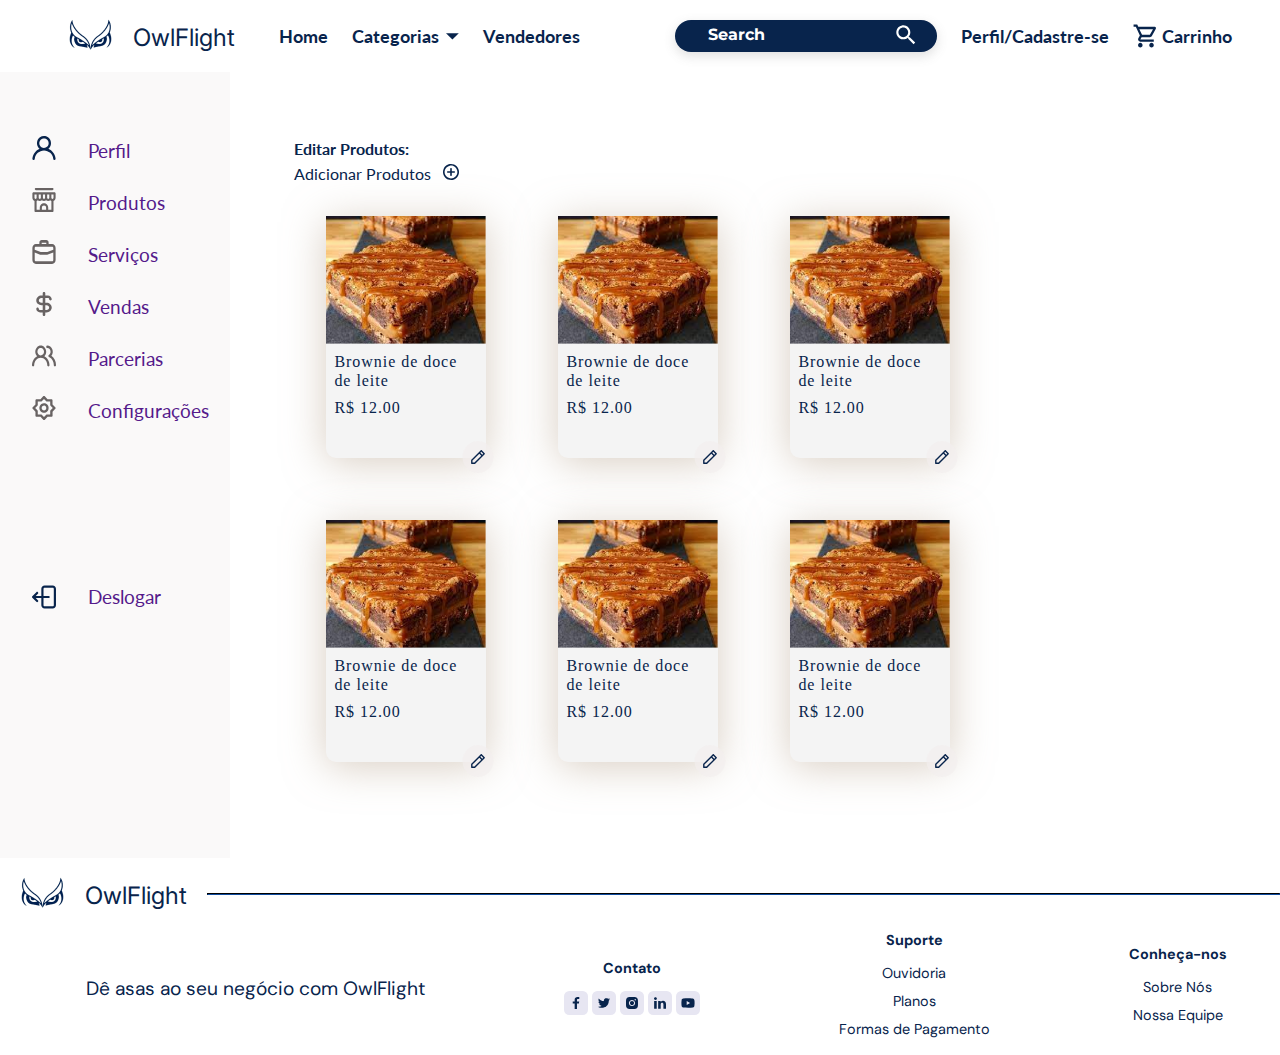
<file: editar produto/index.html>
<!DOCTYPE html>
<html lang="en">
<head>
    <meta charset="UTF-8">
    <meta name="viewport" content="width=device-width, initial-scale=1.0">
    <link rel="stylesheet" href="style.css">
    <title>Document</title>
</head>
<body>
    <header>
        <nav>

            <div class="left">

                <div class="marca">
                    <img src="_20231105-165227-0000-photo-room-1-removebg-preview-20.png" alt="coruja" class="coruja">
                    <div class="owl-flight">OwlFlight</div>
                </div>
                <div class="tag">Home</div>
                <div class="menuhamburguer">
                    <div class="tag">Categorias</div>
                    <svg id="arrow" xmlns="http://www.w3.org/2000/svg" width="10" height="6" viewBox="0 0 10 6" fill="none">
                        <path d="M5 5.5L0 0.5H10L5 5.5Z" fill="#08244C"/>
                      </svg>
                </div>
                <div class="tag">Vendedores</div>

            </div>

            <div class="right">

                <div class="pesquisa">
                    <div class="spesquisa">Search</div>
                    <svg xmlns="http://www.w3.org/2000/svg" width="32" height="33" viewBox="0 0 32 33" fill="none">
                        <path d="M22.582 20.8522H21.4077L20.9914 20.4508C22.4986 18.7027 23.327 16.4708 23.3253 14.1627C23.3253 12.2516 22.7586 10.3834 21.6969 8.79438C20.6351 7.20536 19.126 5.96687 17.3604 5.23553C15.5948 4.50419 13.6519 4.31283 11.7776 4.68567C9.9032 5.05851 8.18148 5.97878 6.83013 7.33013C5.47878 8.68148 4.55851 10.4032 4.18567 12.2776C3.81283 14.1519 4.00419 16.0948 4.73553 17.8604C5.46687 19.626 6.70536 21.1351 8.29438 22.1969C9.8834 23.2586 11.7516 23.8253 13.6627 23.8253C16.056 23.8253 18.2561 22.9483 19.9508 21.4914L20.3522 21.9077V23.082L27.785 30.5L30 28.285L22.582 20.8522ZM13.6627 20.8522C9.96112 20.8522 6.97313 17.8642 6.97313 14.1627C6.97313 10.4611 9.96112 7.47313 13.6627 7.47313C17.3642 7.47313 20.3522 10.4611 20.3522 14.1627C20.3522 17.8642 17.3642 20.8522 13.6627 20.8522Z" fill="white"/>
                      </svg>
                </div>
                <div class="tag">Perfil/Cadastre-se</div>
                <div class="carrinho">
                    <div class="cart">
                        <svg xmlns="http://www.w3.org/2000/svg" width="20" height="21" viewBox="0 0 20 21" fill="none">
                            <path d="M5.89234 20.5C5.35221 20.5 4.88983 20.3042 4.50519 19.9125C4.12055 19.5208 3.92823 19.05 3.92823 18.5C3.92823 17.95 4.12055 17.4792 4.50519 17.0875C4.88983 16.6958 5.35221 16.5 5.89234 16.5C6.43248 16.5 6.89486 16.6958 7.2795 17.0875C7.66414 17.4792 7.85646 17.95 7.85646 18.5C7.85646 19.05 7.66414 19.5208 7.2795 19.9125C6.89486 20.3042 6.43248 20.5 5.89234 20.5ZM15.7129 20.5C15.1728 20.5 14.7104 20.3042 14.3258 19.9125C13.9411 19.5208 13.7488 19.05 13.7488 18.5C13.7488 17.95 13.9411 17.4792 14.3258 17.0875C14.7104 16.6958 15.1728 16.5 15.7129 16.5C16.253 16.5 16.7154 16.6958 17.1001 17.0875C17.4847 17.4792 17.677 17.95 17.677 18.5C17.677 19.05 17.4847 19.5208 17.1001 19.9125C16.7154 20.3042 16.253 20.5 15.7129 20.5ZM5.0576 4.5L7.41453 9.5H14.2889L16.9896 4.5H5.0576ZM4.12464 2.5H18.61C18.9864 2.5 19.2729 2.67083 19.4693 3.0125C19.6657 3.35417 19.6739 3.7 19.4938 4.05L16.0075 10.45C15.8275 10.7833 15.5861 11.0417 15.2833 11.225C14.9805 11.4083 14.649 11.5 14.2889 11.5H6.97261L5.89234 13.5H17.677V15.5H5.89234C5.1558 15.5 4.5993 15.1708 4.22285 14.5125C3.84639 13.8542 3.83002 13.2 4.17374 12.55L5.49952 10.1L1.96411 2.5H0V0.5H3.19169L4.12464 2.5Z" fill="#08244C"/>
                          </svg>
                        <div class="tag">Carrinho</div>
                    </div>
                </div>

            </div>

        </nav>

    </header>

    <div class="centro">


                <div class="menu">
                    <div class="menu-in">
                        <div class="conf">
                            <div>
                                <img class="svglink" src="data:image/svg+xml,%3Csvg xmlns='http://www.w3.org/2000/svg' width='30' height='31' viewBox='0 0 30 31' fill='none'%3E%3Cpath d='M20.5701 16.5994C22.048 15.4046 23.1267 13.766 23.6561 11.9118C24.1856 10.0575 24.1395 8.07977 23.5243 6.25369C22.9091 4.4276 21.7553 2.84399 20.2235 1.72315C18.6917 0.602316 16.8581 0 14.9776 0C13.0972 0 11.2636 0.602316 9.73176 1.72315C8.19996 2.84399 7.04619 4.4276 6.43097 6.25369C5.81574 8.07977 5.76967 10.0575 6.29914 11.9118C6.82862 13.766 7.90731 15.4046 9.38516 16.5994C6.85284 17.6421 4.64329 19.3713 2.99209 21.6029C1.34088 23.8345 0.309915 26.4848 0.00909244 29.2711C-0.0126827 29.4746 0.00474588 29.6804 0.0603826 29.8769C0.116019 30.0734 0.208775 30.2568 0.333353 30.4164C0.58495 30.7389 0.950895 30.9455 1.35068 30.9906C1.75047 31.0358 2.15136 30.916 2.46515 30.6574C2.77894 30.3989 2.97993 30.0228 3.02391 29.6119C3.35491 26.5837 4.75997 23.787 6.97063 21.7561C9.18129 19.7252 12.0426 18.6025 15.0078 18.6025C17.973 18.6025 20.8343 19.7252 23.045 21.7561C25.2556 23.787 26.6607 26.5837 26.9917 29.6119C27.0327 29.9926 27.2094 30.3441 27.4878 30.5987C27.7661 30.8534 28.1264 30.993 28.4991 30.9906H28.6649C29.06 30.9439 29.4212 30.7386 29.6697 30.4194C29.9181 30.1002 30.0338 29.6931 29.9914 29.2866C29.6892 26.4924 28.6526 23.8353 26.993 21.6003C25.3333 19.3653 23.113 17.6365 20.5701 16.5994ZM14.9776 15.4996C13.7851 15.4996 12.6193 15.1362 11.6278 14.4553C10.6362 13.7744 9.86336 12.8067 9.40699 11.6744C8.95062 10.5422 8.83122 9.29628 9.06387 8.09429C9.29653 6.8923 9.87079 5.7882 10.7141 4.92162C11.5573 4.05503 12.6317 3.46488 13.8013 3.22579C14.971 2.9867 16.1833 3.10941 17.2851 3.5784C18.3869 4.0474 19.3286 4.84161 19.9911 5.8606C20.6536 6.8796 21.0073 8.07762 21.0073 9.30315C21.0073 10.9465 20.372 12.5226 19.2412 13.6847C18.1105 14.8467 16.5768 15.4996 14.9776 15.4996Z' fill='%2308244C'/%3E%3C/svg%3E" width="30" height="31" alt="">
                            </div>
                            <a href=""><h4>Perfil</h4></a>
                        </div>
                        <div class="conf">
                            <div>
                                <img class="svglink" src="data:image/svg+xml,%3Csvg xmlns='http://www.w3.org/2000/svg' width='30' height='31' viewBox='0 0 30 31' fill='none'%3E%3Cpath d='M28.6364 5.63636H1.36364C1.00198 5.63636 0.655131 5.78482 0.3994 6.04908C0.143668 6.31333 0 6.67174 0 7.04545V12.6818C0.00237206 13.554 0.265743 14.404 0.754007 15.1154C1.24227 15.8268 1.93152 16.3647 2.72727 16.6555V29.5909C2.72727 29.9646 2.87094 30.323 3.12667 30.5873C3.3824 30.8515 3.72925 31 4.09091 31H25.9091C26.2708 31 26.6176 30.8515 26.8733 30.5873C27.1291 30.323 27.2727 29.9646 27.2727 29.5909V16.6555C28.0685 16.3647 28.7577 15.8268 29.246 15.1154C29.7343 14.404 29.9976 13.554 30 12.6818V7.04545C30 6.67174 29.8563 6.31333 29.6006 6.04908C29.3449 5.78482 28.998 5.63636 28.6364 5.63636ZM19.0909 8.45455H21.8182V12.6818C21.8182 13.0555 21.6745 13.4139 21.4188 13.6782C21.1631 13.9425 20.8162 14.0909 20.4545 14.0909C20.0929 14.0909 19.746 13.9425 19.4903 13.6782C19.2346 13.4139 19.0909 13.0555 19.0909 12.6818V8.45455ZM13.6364 8.45455H16.3636V12.6818C16.3636 13.0555 16.22 13.4139 15.9642 13.6782C15.7085 13.9425 15.3617 14.0909 15 14.0909C14.6383 14.0909 14.2915 13.9425 14.0358 13.6782C13.78 13.4139 13.6364 13.0555 13.6364 12.6818V8.45455ZM8.18182 8.45455H10.9091V12.6818C10.9091 13.0555 10.7654 13.4139 10.5097 13.6782C10.254 13.9425 9.90711 14.0909 9.54545 14.0909C9.1838 14.0909 8.83695 13.9425 8.58122 13.6782C8.32549 13.4139 8.18182 13.0555 8.18182 12.6818V8.45455ZM4.09091 14.0909C3.72925 14.0909 3.3824 13.9425 3.12667 13.6782C2.87094 13.4139 2.72727 13.0555 2.72727 12.6818V8.45455H5.45455V12.6818C5.45455 13.0555 5.31088 13.4139 5.05515 13.6782C4.79941 13.9425 4.45257 14.0909 4.09091 14.0909ZM17.7273 28.1818H12.2727V25.3636C12.2727 24.6162 12.5601 23.8994 13.0715 23.3709C13.583 22.8424 14.2767 22.5455 15 22.5455C15.7233 22.5455 16.417 22.8424 16.9285 23.3709C17.4399 23.8994 17.7273 24.6162 17.7273 25.3636V28.1818ZM24.5455 28.1818H20.4545V25.3636C20.4545 23.8688 19.8799 22.4352 18.8569 21.3781C17.834 20.3211 16.4466 19.7273 15 19.7273C13.5534 19.7273 12.166 20.3211 11.1431 21.3781C10.1201 22.4352 9.54545 23.8688 9.54545 25.3636V28.1818H5.45455V16.6555C5.95578 16.4632 6.41815 16.1765 6.81818 15.81C7.56821 16.5032 8.53918 16.8864 9.54545 16.8864C10.5517 16.8864 11.5227 16.5032 12.2727 15.81C13.0228 16.5032 13.9937 16.8864 15 16.8864C16.0063 16.8864 16.9772 16.5032 17.7273 15.81C18.4773 16.5032 19.4483 16.8864 20.4545 16.8864C21.4608 16.8864 22.4318 16.5032 23.1818 15.81C23.5819 16.1765 24.0442 16.4632 24.5455 16.6555V28.1818ZM27.2727 12.6818C27.2727 13.0555 27.1291 13.4139 26.8733 13.6782C26.6176 13.9425 26.2708 14.0909 25.9091 14.0909C25.5474 14.0909 25.2006 13.9425 24.9449 13.6782C24.6891 13.4139 24.5455 13.0555 24.5455 12.6818V8.45455H27.2727V12.6818ZM4.5 2.81818H25.9091C26.2708 2.81818 26.6176 2.66972 26.8733 2.40547C27.1291 2.14121 27.2727 1.7828 27.2727 1.40909C27.2727 1.03538 27.1291 0.676969 26.8733 0.412713C26.6176 0.148457 26.2708 0 25.9091 0H4.5C4.13834 0 3.79149 0.148457 3.53576 0.412713C3.28003 0.676969 3.13636 1.03538 3.13636 1.40909C3.13636 1.7828 3.28003 2.14121 3.53576 2.40547C3.79149 2.66972 4.13834 2.81818 4.5 2.81818Z' fill='%23686363'/%3E%3C/svg%3E" width="30" height="31" alt="">

                            </div>
                            <a href=""><h4>Produtos</h4></a>
                        </div>
                        <div class="conf">
                            <div>
                                <img src="data:image/svg+xml,%3Csvg xmlns='http://www.w3.org/2000/svg' width='30' height='31' viewBox='0 0 30 31' fill='none'%3E%3Cpath d='M25.5 5.16667H21V3.44444C21 2.53092 20.6839 1.65481 20.1213 1.00885C19.5587 0.362896 18.7956 0 18 0H12C11.2044 0 10.4413 0.362896 9.87868 1.00885C9.31607 1.65481 9 2.53092 9 3.44444V5.16667H4.5C3.30653 5.16667 2.16193 5.71101 1.31802 6.67995C0.474106 7.64889 0 8.96305 0 10.3333V25.8333C0 27.2036 0.474106 28.5178 1.31802 29.4867C2.16193 30.4557 3.30653 31 4.5 31H25.5C26.6935 31 27.8381 30.4557 28.682 29.4867C29.5259 28.5178 30 27.2036 30 25.8333V10.3333C30 8.96305 29.5259 7.64889 28.682 6.67995C27.8381 5.71101 26.6935 5.16667 25.5 5.16667ZM12 3.44444H18V5.16667H12V3.44444ZM27 25.8333C27 26.2901 26.842 26.7281 26.5607 27.0511C26.2794 27.3741 25.8978 27.5556 25.5 27.5556H4.5C4.10218 27.5556 3.72064 27.3741 3.43934 27.0511C3.15804 26.7281 3 26.2901 3 25.8333V16.1717L10.02 18.9444C10.1793 18.9693 10.3407 18.9693 10.5 18.9444H19.5C19.6627 18.941 19.8242 18.912 19.98 18.8583L27 16.1717V25.8333ZM27 12.5378L19.26 15.5H10.74L3 12.5378V10.3333C3 9.87657 3.15804 9.43852 3.43934 9.11554C3.72064 8.79256 4.10218 8.61111 4.5 8.61111H25.5C25.8978 8.61111 26.2794 8.79256 26.5607 9.11554C26.842 9.43852 27 9.87657 27 10.3333V12.5378Z' fill='%23686363'/%3E%3C/svg%3E" alt="Ícone de envelope">

                            </div>
                            <a href=""><h4>Serviços</h4></a>
                        </div>
                        <div class="conf">
                            <div>
                                <img src="data:image/svg+xml,%3Csvg xmlns='http://www.w3.org/2000/svg' width='20' height='31' viewBox='0 0 20 31' fill='none'%3E%3Cpath d='M13.3333 13.95H11.6667V7.75H15C15.442 7.75 15.8659 7.9133 16.1785 8.20398C16.4911 8.49467 16.6667 8.88891 16.6667 9.3C16.6667 9.71109 16.8423 10.1053 17.1548 10.396C17.4674 10.6867 17.8913 10.85 18.3333 10.85C18.7754 10.85 19.1993 10.6867 19.5118 10.396C19.8244 10.1053 20 9.71109 20 9.3C20 8.06674 19.4732 6.884 18.5355 6.01195C17.5979 5.13991 16.3261 4.65 15 4.65H11.6667V1.55C11.6667 1.13891 11.4911 0.744666 11.1785 0.453984C10.8659 0.163303 10.442 0 10 0C9.55797 0 9.13405 0.163303 8.82149 0.453984C8.50893 0.744666 8.33333 1.13891 8.33333 1.55V4.65H6.66667C4.89856 4.65 3.20286 5.30321 1.95262 6.46594C0.702379 7.62866 0 9.20566 0 10.85C0 12.4943 0.702379 14.0713 1.95262 15.2341C3.20286 16.3968 4.89856 17.05 6.66667 17.05H8.33333V23.25H5C4.55797 23.25 4.13405 23.0867 3.82149 22.796C3.50893 22.5053 3.33333 22.1111 3.33333 21.7C3.33333 21.2889 3.15774 20.8947 2.84518 20.604C2.53262 20.3133 2.10869 20.15 1.66667 20.15C1.22464 20.15 0.800716 20.3133 0.488156 20.604C0.175595 20.8947 0 21.2889 0 21.7C0 22.9333 0.526784 24.116 1.46447 24.988C2.40215 25.8601 3.67392 26.35 5 26.35H8.33333V29.45C8.33333 29.8611 8.50893 30.2553 8.82149 30.546C9.13405 30.8367 9.55797 31 10 31C10.442 31 10.8659 30.8367 11.1785 30.546C11.4911 30.2553 11.6667 29.8611 11.6667 29.45V26.35H13.3333C15.1014 26.35 16.7971 25.6968 18.0474 24.5341C19.2976 23.3713 20 21.7943 20 20.15C20 18.5057 19.2976 16.9287 18.0474 15.7659C16.7971 14.6032 15.1014 13.95 13.3333 13.95ZM8.33333 13.95H6.66667C5.78261 13.95 4.93477 13.6234 4.30964 13.042C3.68452 12.4607 3.33333 11.6722 3.33333 10.85C3.33333 10.0278 3.68452 9.23933 4.30964 8.65797C4.93477 8.07661 5.78261 7.75 6.66667 7.75H8.33333V13.95ZM13.3333 23.25H11.6667V17.05H13.3333C14.2174 17.05 15.0652 17.3766 15.6904 17.958C16.3155 18.5393 16.6667 19.3278 16.6667 20.15C16.6667 20.9722 16.3155 21.7607 15.6904 22.342C15.0652 22.9234 14.2174 23.25 13.3333 23.25Z' fill='%23686363'/%3E%3C/svg%3E">

                            </div>
                            <a href=""><h4>Vendas</h4></a>
                        </div>
                        <div class="conf">
                            <div>
                                <img src="data:image/svg+xml,%3Csvg xmlns='http://www.w3.org/2000/svg' width='30' height='26' viewBox='0 0 30 26' fill='none'%3E%3Cpath d='M15.43 13.3365C16.1586 12.6301 16.743 11.7564 17.1436 10.7747C17.5441 9.79307 17.7514 8.72638 17.7514 7.64706C17.7514 5.61893 17.0321 3.67387 15.7517 2.23977C14.4713 0.80567 12.7347 2.73629e-07 10.9239 2.73629e-07C9.11317 2.73629e-07 7.37658 0.80567 6.09619 2.23977C4.81579 3.67387 4.09647 5.61893 4.09647 7.64706C4.09646 8.72638 4.30376 9.79307 4.70429 10.7747C5.10482 11.7564 5.68921 12.6301 6.41781 13.3365C4.50631 14.3059 2.88455 15.8715 1.74644 17.846C0.60832 19.8205 0.0020098 22.1204 0 24.4706C0 24.8762 0.143864 25.2652 0.399943 25.552C0.656022 25.8389 1.00334 26 1.36549 26C1.72764 26 2.07496 25.8389 2.33104 25.552C2.58712 25.2652 2.73098 24.8762 2.73098 24.4706C2.73098 22.0368 3.59416 19.7028 5.13064 17.9818C6.66711 16.2609 8.75102 15.2941 10.9239 15.2941C13.0968 15.2941 15.1807 16.2609 16.7172 17.9818C18.2537 19.7028 19.1169 22.0368 19.1169 24.4706C19.1169 24.8762 19.2607 25.2652 19.5168 25.552C19.7729 25.8389 20.1202 26 20.4824 26C20.8445 26 21.1918 25.8389 21.4479 25.552C21.704 25.2652 21.8478 24.8762 21.8478 24.4706C21.8458 22.1204 21.2395 19.8205 20.1014 17.846C18.9633 15.8715 17.3415 14.3059 15.43 13.3365ZM10.9239 12.2353C10.1137 12.2353 9.32171 11.9662 8.64805 11.462C7.97439 10.9579 7.44933 10.2413 7.13928 9.4029C6.82923 8.56451 6.7481 7.64197 6.90617 6.75194C7.06423 5.86191 7.45438 5.04436 8.02728 4.40269C8.60018 3.76101 9.3301 3.32402 10.1247 3.14699C10.9194 2.96995 11.743 3.06081 12.4916 3.40808C13.2401 3.75536 13.8799 4.34344 14.33 5.09797C14.7801 5.8525 15.0204 6.73959 15.0204 7.64706C15.0204 8.86393 14.5888 10.031 13.8206 10.8914C13.0523 11.7519 12.0104 12.2353 10.9239 12.2353ZM24.2238 12.7247C25.0977 11.6225 25.6685 10.2609 25.8676 8.80381C26.0667 7.34672 25.8855 5.85623 25.3459 4.51177C24.8063 3.1673 23.9313 2.02616 22.8262 1.22571C21.7211 0.425253 20.4329 -0.000393977 19.1169 2.73629e-07C18.7547 2.73629e-07 18.4074 0.161134 18.1513 0.447955C17.8952 0.734775 17.7514 1.12379 17.7514 1.52941C17.7514 1.93504 17.8952 2.32405 18.1513 2.61087C18.4074 2.89769 18.7547 3.05882 19.1169 3.05882C20.2033 3.05882 21.2453 3.54223 22.0135 4.40269C22.7817 5.26315 23.2133 6.43018 23.2133 7.64706C23.2114 8.45037 23.0212 9.23903 22.6618 9.93417C22.3023 10.6293 21.7862 11.2066 21.1651 11.6082C20.9627 11.739 20.7936 11.9258 20.674 12.1508C20.5545 12.3757 20.4885 12.6313 20.4824 12.8929C20.4766 13.1526 20.5301 13.4096 20.6376 13.6397C20.7451 13.8698 20.9031 14.0655 21.0968 14.2082L21.6294 14.6059L21.8069 14.7129C23.4528 15.5873 24.8414 16.9703 25.8091 18.6991C26.7768 20.4278 27.2832 22.4303 27.2688 24.4706C27.2688 24.8762 27.4127 25.2652 27.6688 25.552C27.9249 25.8389 28.2722 26 28.6343 26C28.9965 26 29.3438 25.8389 29.5999 25.552C29.856 25.2652 29.9998 24.8762 29.9998 24.4706C30.011 22.1236 29.4862 19.8124 28.4752 17.7566C27.4643 15.7007 26.0008 13.9686 24.2238 12.7247Z' fill='%23686363'/%3E%3C/svg%3E">

                            </div>
                            <a href=""><h4>Parcerias</h4></a>
                        </div>
                        <div class="conf">
                            <div>
                                <img src="data:image/svg+xml,%3Csvg xmlns='http://www.w3.org/2000/svg' width='30' height='31' viewBox='0 0 30 31' fill='none'%3E%3Cpath d='M14.9806 9.30359C13.7962 9.30359 12.6383 9.66701 11.6534 10.3479C10.6686 11.0287 9.90099 11.9965 9.44772 13.1287C8.99444 14.261 8.87584 15.5069 9.10692 16.7089C9.338 17.9108 9.90837 19.0149 10.7459 19.8815C11.5835 20.7481 12.6506 21.3383 13.8123 21.5773C14.974 21.8164 16.1781 21.6937 17.2724 21.2247C18.3667 20.7557 19.3021 19.9615 19.9601 18.9425C20.6182 17.9235 20.9694 16.7255 20.9694 15.5C20.9694 13.8566 20.3384 12.2805 19.2153 11.1185C18.0922 9.95643 16.5689 9.30359 14.9806 9.30359ZM14.9806 18.5982C14.3884 18.5982 13.8095 18.4165 13.317 18.0761C12.8246 17.7356 12.4408 17.2518 12.2142 16.6856C11.9875 16.1195 11.9282 15.4966 12.0438 14.8956C12.1593 14.2946 12.4445 13.7425 12.8633 13.3092C13.282 12.8759 13.8156 12.5809 14.3964 12.4613C14.9773 12.3418 15.5794 12.4031 16.1265 12.6376C16.6737 12.8721 17.1413 13.2692 17.4704 13.7787C17.7994 14.2882 17.975 14.8872 17.975 15.5C17.975 16.3217 17.6595 17.1097 17.098 17.6908C16.5364 18.2718 15.7748 18.5982 14.9806 18.5982ZM29.5184 14.4001L26 10.8527V5.64771C26 5.23687 25.8422 4.84285 25.5615 4.55233C25.2807 4.26182 24.8999 4.09861 24.5028 4.09861H19.5471L16.0436 0.458222C15.9044 0.313027 15.7389 0.197783 15.5564 0.119137C15.374 0.0404908 15.1783 0 14.9806 0C14.783 0 14.5873 0.0404908 14.4048 0.119137C14.2224 0.197783 14.0568 0.313027 13.9176 0.458222L10.489 4.09861H5.45847C5.06139 4.09861 4.68057 4.26182 4.39979 4.55233C4.11901 4.84285 3.96127 5.23687 3.96127 5.64771V10.8527L0.442868 14.4001C0.302538 14.5441 0.191155 14.7155 0.115145 14.9043C0.039134 15.093 0 15.2955 0 15.5C0 15.7045 0.039134 15.907 0.115145 16.0957C0.191155 16.2845 0.302538 16.4559 0.442868 16.5999L3.96127 20.2248V25.3523C3.96127 25.7631 4.11901 26.1572 4.39979 26.4477C4.68057 26.7382 5.06139 26.9014 5.45847 26.9014H10.489L13.9925 30.5418C14.1317 30.687 14.2973 30.8022 14.4797 30.8809C14.6621 30.9595 14.8578 31 15.0555 31C15.2531 31 15.4488 30.9595 15.6313 30.8809C15.8137 30.8022 15.9793 30.687 16.1185 30.5418L19.6219 26.9014H24.5776C24.9747 26.9014 25.3555 26.7382 25.6363 26.4477C25.9171 26.1572 26.0748 25.7631 26.0748 25.3523V20.2248L29.5932 16.5999C29.7288 16.4508 29.8344 16.2754 29.9041 16.0839C29.9738 15.8923 30.006 15.6884 29.9991 15.4839C29.9921 15.2793 29.946 15.0782 29.8635 14.8922C29.781 14.7062 29.6637 14.539 29.5184 14.4001ZM23.4547 18.4898C23.3133 18.6332 23.2007 18.8043 23.1236 18.9931C23.0465 19.1819 23.0064 19.3847 23.0056 19.5896V23.8032H18.9332C18.7351 23.804 18.5392 23.8456 18.3567 23.9253C18.1742 24.0051 18.0089 24.1215 17.8702 24.2679L14.9806 27.2577L12.091 24.2679C11.9524 24.1215 11.787 24.0051 11.6046 23.9253C11.4221 23.8456 11.2261 23.804 11.028 23.8032H6.95566V19.5896C6.95484 19.3847 6.91472 19.1819 6.83762 18.9931C6.76052 18.8043 6.64797 18.6332 6.50651 18.4898L3.61692 15.5L6.50651 12.5102C6.64797 12.3668 6.76052 12.1957 6.83762 12.0069C6.91472 11.8181 6.95484 11.6153 6.95566 11.4104V7.19681H11.028C11.2261 7.19596 11.4221 7.15445 11.6046 7.07468C11.787 6.9949 11.9524 6.87846 12.091 6.73208L14.9806 3.74232L17.8702 6.73208C18.0089 6.87846 18.1742 6.9949 18.3567 7.07468C18.5392 7.15445 18.7351 7.19596 18.9332 7.19681H23.0056V11.4104C23.0064 11.6153 23.0465 11.8181 23.1236 12.0069C23.2007 12.1957 23.3133 12.3668 23.4547 12.5102L26.3443 15.5L23.4547 18.4898Z' fill='%23686363'/%3E%3C/svg%3E">

                            </div>
                            <a href=""><h4>Configurações</h4></a>
                        </div>
                    </div>

                    <div id="deslogar">  
                        <div class="conf">
                            <svg xmlns="http://www.w3.org/2000/svg" width="22" height="22" viewBox="0 0 22 22" fill="none">
                                <path fill-rule="evenodd" clip-rule="evenodd" d="M11.5511 0.495605C9.89425 0.495605 8.5511 1.83875 8.5511 3.4956V10.0001H3.41421L5.41711 7.99716C5.80763 7.60663 5.80763 6.97347 5.41711 6.58294C5.02659 6.19242 4.39342 6.19242 4.0029 6.58294L0.292894 10.2929C-0.0976312 10.6835 -0.0976312 11.3166 0.292894 11.7072L4.0029 15.4172C4.39342 15.8077 5.02659 15.8077 5.41711 15.4172C5.80763 15.0266 5.80763 14.3935 5.41711 14.0029L3.41421 12.0001H8.5511V18.5045C8.5511 20.1613 9.89425 21.5045 11.5511 21.5045H18.983C20.6398 21.5045 21.983 20.1614 21.983 18.5045V3.49561C21.983 1.83875 20.6398 0.495605 18.983 0.495605H11.5511ZM10.5511 12.0001V18.5045C10.5511 19.0568 10.9988 19.5045 11.5511 19.5045H18.983C19.5353 19.5045 19.983 19.0568 19.983 18.5045V3.49561C19.983 2.94332 19.5352 2.49561 18.983 2.49561H11.5511C10.9988 2.49561 10.5511 2.94332 10.5511 3.4956V10.0001H15.267C15.8193 10.0001 16.267 10.4478 16.267 11.0001C16.267 11.5523 15.8193 12.0001 15.267 12.0001H10.5511Z" fill="#08244C"/>
                            </svg>
                            <a href=""><h4>Deslogar</h4></a>
                        </div>
                    </div>
                </div>

            <div class="produtos">
                <p class="type">Editar Produtos:</p>
                <div class="type-2">Adicionar Produtos <div><svg xmlns="http://www.w3.org/2000/svg" width="20" height="20" viewBox="0 0 20 20" fill="none">
                    <path d="M10 0C8.02219 0 6.08879 0.58649 4.4443 1.6853C2.79981 2.78412 1.51809 4.3459 0.761209 6.17317C0.00433284 8.00043 -0.193701 10.0111 0.192152 11.9509C0.578004 13.8907 1.53041 15.6725 2.92894 17.0711C4.32746 18.4696 6.10929 19.422 8.0491 19.8079C9.98891 20.1937 11.9996 19.9957 13.8268 19.2388C15.6541 18.4819 17.2159 17.2002 18.3147 15.5557C19.4135 13.9112 20 11.9778 20 10C20 8.68678 19.7413 7.38642 19.2388 6.17317C18.7363 4.95991 17.9997 3.85752 17.0711 2.92893C16.1425 2.00035 15.0401 1.26375 13.8268 0.761205C12.6136 0.258658 11.3132 0 10 0ZM10 18C8.41775 18 6.87104 17.5308 5.55544 16.6518C4.23985 15.7727 3.21447 14.5233 2.60897 13.0615C2.00347 11.5997 1.84504 9.99113 2.15372 8.43928C2.4624 6.88743 3.22433 5.46197 4.34315 4.34315C5.46197 3.22433 6.88743 2.4624 8.43928 2.15372C9.99113 1.84504 11.5997 2.00346 13.0615 2.60896C14.5233 3.21447 15.7727 4.23984 16.6518 5.55544C17.5308 6.87103 18 8.41775 18 10C18 12.1217 17.1572 14.1566 15.6569 15.6569C14.1566 17.1571 12.1217 18 10 18ZM14 9H11V6C11 5.73478 10.8946 5.48043 10.7071 5.29289C10.5196 5.10536 10.2652 5 10 5C9.73479 5 9.48043 5.10536 9.2929 5.29289C9.10536 5.48043 9 5.73478 9 6V9H6C5.73479 9 5.48043 9.10536 5.2929 9.29289C5.10536 9.48043 5 9.73478 5 10C5 10.2652 5.10536 10.5196 5.2929 10.7071C5.48043 10.8946 5.73479 11 6 11H9V14C9 14.2652 9.10536 14.5196 9.2929 14.7071C9.48043 14.8946 9.73479 15 10 15C10.2652 15 10.5196 14.8946 10.7071 14.7071C10.8946 14.5196 11 14.2652 11 14V11H14C14.2652 11 14.5196 10.8946 14.7071 10.7071C14.8946 10.5196 15 10.2652 15 10C15 9.73478 14.8946 9.48043 14.7071 9.29289C14.5196 9.10536 14.2652 9 14 9Z" fill="#08244C"/>
                  </svg></div></div>
                    <div id="group-cards">
                        <div  id="card-produto">
                            <div id="img-prod"><img src="images/perfil-vendedor-image-9.png" alt=""></div>
    
                            <div><p>Brownie de doce de leite</p>
                            <p>R$ 12.00
                            </p></div>
    
                            <div><svg xmlns="http://www.w3.org/2000/svg" width="84" height="87" viewBox="0 0 84 87" fill="none">
      <ellipse cx="42" cy="43.5" rx="42" ry="43.5" fill="#F2EEEE" fill-opacity="0.65"/>
      <path d="M60.7386 34.4404C60.74 34.19 60.6928 33.9417 60.5995 33.7098C60.5063 33.478 60.3689 33.2671 60.1952 33.0893L52.2501 25.0206C52.075 24.8443 51.8674 24.7047 51.6391 24.61C51.4107 24.5153 51.1663 24.4673 50.9197 24.4688C50.6731 24.4673 50.4286 24.5153 50.2003 24.61C49.972 24.7047 49.7643 24.8443 49.5892 25.0206L44.2863 30.4061L23.8052 51.2057C23.6315 51.3835 23.4941 51.5944 23.4008 51.8262C23.3076 52.0581 23.2603 52.3064 23.2618 52.5568V60.6255C23.2618 61.1302 23.4592 61.6142 23.8106 61.9711C24.162 62.328 24.6386 62.5284 25.1356 62.5284H33.0807C33.3429 62.5429 33.6052 62.5013 33.8505 62.4062C34.0958 62.3111 34.3188 62.1648 34.5048 61.9766L54.8735 41.177L60.1952 35.8867C60.3662 35.7022 60.5056 35.49 60.6074 35.2587C60.6255 35.107 60.6255 34.9537 60.6074 34.802C60.6162 34.7134 60.6162 34.6241 60.6074 34.5356L60.7386 34.4404ZM32.3124 58.7225H27.0094V53.337L45.6167 34.4404L50.9197 39.8259L32.3124 58.7225ZM53.5618 37.1426L48.2588 31.7572L50.9197 29.074L56.2039 34.4404L53.5618 37.1426Z" fill="#08244C"/>
                            </svg></div>
                        </div>
                        <div  id="card-produto">
                            <div id="img-prod"><img src="images/perfil-vendedor-image-9.png" alt=""></div>
    
                            <div><p>Brownie de doce de leite</p>
                            <p>R$ 12.00
                            </p></div>
    
                            <div><svg xmlns="http://www.w3.org/2000/svg" width="84" height="87" viewBox="0 0 84 87" fill="none">
      <ellipse cx="42" cy="43.5" rx="42" ry="43.5" fill="#F2EEEE" fill-opacity="0.65"/>
      <path d="M60.7386 34.4404C60.74 34.19 60.6928 33.9417 60.5995 33.7098C60.5063 33.478 60.3689 33.2671 60.1952 33.0893L52.2501 25.0206C52.075 24.8443 51.8674 24.7047 51.6391 24.61C51.4107 24.5153 51.1663 24.4673 50.9197 24.4688C50.6731 24.4673 50.4286 24.5153 50.2003 24.61C49.972 24.7047 49.7643 24.8443 49.5892 25.0206L44.2863 30.4061L23.8052 51.2057C23.6315 51.3835 23.4941 51.5944 23.4008 51.8262C23.3076 52.0581 23.2603 52.3064 23.2618 52.5568V60.6255C23.2618 61.1302 23.4592 61.6142 23.8106 61.9711C24.162 62.328 24.6386 62.5284 25.1356 62.5284H33.0807C33.3429 62.5429 33.6052 62.5013 33.8505 62.4062C34.0958 62.3111 34.3188 62.1648 34.5048 61.9766L54.8735 41.177L60.1952 35.8867C60.3662 35.7022 60.5056 35.49 60.6074 35.2587C60.6255 35.107 60.6255 34.9537 60.6074 34.802C60.6162 34.7134 60.6162 34.6241 60.6074 34.5356L60.7386 34.4404ZM32.3124 58.7225H27.0094V53.337L45.6167 34.4404L50.9197 39.8259L32.3124 58.7225ZM53.5618 37.1426L48.2588 31.7572L50.9197 29.074L56.2039 34.4404L53.5618 37.1426Z" fill="#08244C"/>
                            </svg></div>
                        </div>
                        <div  id="card-produto">
                            <div id="img-prod"><img src="images/perfil-vendedor-image-9.png" alt=""></div>
    
                            <div><p>Brownie de doce de leite</p>
                            <p>R$ 12.00
                            </p></div>
    
                            <div><svg xmlns="http://www.w3.org/2000/svg" width="84" height="87" viewBox="0 0 84 87" fill="none">
      <ellipse cx="42" cy="43.5" rx="42" ry="43.5" fill="#F2EEEE" fill-opacity="0.65"/>
      <path d="M60.7386 34.4404C60.74 34.19 60.6928 33.9417 60.5995 33.7098C60.5063 33.478 60.3689 33.2671 60.1952 33.0893L52.2501 25.0206C52.075 24.8443 51.8674 24.7047 51.6391 24.61C51.4107 24.5153 51.1663 24.4673 50.9197 24.4688C50.6731 24.4673 50.4286 24.5153 50.2003 24.61C49.972 24.7047 49.7643 24.8443 49.5892 25.0206L44.2863 30.4061L23.8052 51.2057C23.6315 51.3835 23.4941 51.5944 23.4008 51.8262C23.3076 52.0581 23.2603 52.3064 23.2618 52.5568V60.6255C23.2618 61.1302 23.4592 61.6142 23.8106 61.9711C24.162 62.328 24.6386 62.5284 25.1356 62.5284H33.0807C33.3429 62.5429 33.6052 62.5013 33.8505 62.4062C34.0958 62.3111 34.3188 62.1648 34.5048 61.9766L54.8735 41.177L60.1952 35.8867C60.3662 35.7022 60.5056 35.49 60.6074 35.2587C60.6255 35.107 60.6255 34.9537 60.6074 34.802C60.6162 34.7134 60.6162 34.6241 60.6074 34.5356L60.7386 34.4404ZM32.3124 58.7225H27.0094V53.337L45.6167 34.4404L50.9197 39.8259L32.3124 58.7225ZM53.5618 37.1426L48.2588 31.7572L50.9197 29.074L56.2039 34.4404L53.5618 37.1426Z" fill="#08244C"/>
                            </svg></div>
                        </div>
                    </div>
                    <div id="group-cards">
                        <div  id="card-produto">
                            <div id="img-prod"><img src="images/perfil-vendedor-image-9.png" alt=""></div>
    
                            <div><p>Brownie de doce de leite</p>
                            <p>R$ 12.00
                            </p></div>
    
                            <div><svg xmlns="http://www.w3.org/2000/svg" width="84" height="87" viewBox="0 0 84 87" fill="none">
      <ellipse cx="42" cy="43.5" rx="42" ry="43.5" fill="#F2EEEE" fill-opacity="0.65"/>
      <path d="M60.7386 34.4404C60.74 34.19 60.6928 33.9417 60.5995 33.7098C60.5063 33.478 60.3689 33.2671 60.1952 33.0893L52.2501 25.0206C52.075 24.8443 51.8674 24.7047 51.6391 24.61C51.4107 24.5153 51.1663 24.4673 50.9197 24.4688C50.6731 24.4673 50.4286 24.5153 50.2003 24.61C49.972 24.7047 49.7643 24.8443 49.5892 25.0206L44.2863 30.4061L23.8052 51.2057C23.6315 51.3835 23.4941 51.5944 23.4008 51.8262C23.3076 52.0581 23.2603 52.3064 23.2618 52.5568V60.6255C23.2618 61.1302 23.4592 61.6142 23.8106 61.9711C24.162 62.328 24.6386 62.5284 25.1356 62.5284H33.0807C33.3429 62.5429 33.6052 62.5013 33.8505 62.4062C34.0958 62.3111 34.3188 62.1648 34.5048 61.9766L54.8735 41.177L60.1952 35.8867C60.3662 35.7022 60.5056 35.49 60.6074 35.2587C60.6255 35.107 60.6255 34.9537 60.6074 34.802C60.6162 34.7134 60.6162 34.6241 60.6074 34.5356L60.7386 34.4404ZM32.3124 58.7225H27.0094V53.337L45.6167 34.4404L50.9197 39.8259L32.3124 58.7225ZM53.5618 37.1426L48.2588 31.7572L50.9197 29.074L56.2039 34.4404L53.5618 37.1426Z" fill="#08244C"/>
                            </svg></div>
                        </div>
                        <div  id="card-produto">
                            <div id="img-prod"><img src="images/perfil-vendedor-image-9.png" alt=""></div>
    
                            <div><p>Brownie de doce de leite</p>
                            <p>R$ 12.00
                            </p></div>
    
                            <div><svg xmlns="http://www.w3.org/2000/svg" width="84" height="87" viewBox="0 0 84 87" fill="none">
      <ellipse cx="42" cy="43.5" rx="42" ry="43.5" fill="#F2EEEE" fill-opacity="0.65"/>
      <path d="M60.7386 34.4404C60.74 34.19 60.6928 33.9417 60.5995 33.7098C60.5063 33.478 60.3689 33.2671 60.1952 33.0893L52.2501 25.0206C52.075 24.8443 51.8674 24.7047 51.6391 24.61C51.4107 24.5153 51.1663 24.4673 50.9197 24.4688C50.6731 24.4673 50.4286 24.5153 50.2003 24.61C49.972 24.7047 49.7643 24.8443 49.5892 25.0206L44.2863 30.4061L23.8052 51.2057C23.6315 51.3835 23.4941 51.5944 23.4008 51.8262C23.3076 52.0581 23.2603 52.3064 23.2618 52.5568V60.6255C23.2618 61.1302 23.4592 61.6142 23.8106 61.9711C24.162 62.328 24.6386 62.5284 25.1356 62.5284H33.0807C33.3429 62.5429 33.6052 62.5013 33.8505 62.4062C34.0958 62.3111 34.3188 62.1648 34.5048 61.9766L54.8735 41.177L60.1952 35.8867C60.3662 35.7022 60.5056 35.49 60.6074 35.2587C60.6255 35.107 60.6255 34.9537 60.6074 34.802C60.6162 34.7134 60.6162 34.6241 60.6074 34.5356L60.7386 34.4404ZM32.3124 58.7225H27.0094V53.337L45.6167 34.4404L50.9197 39.8259L32.3124 58.7225ZM53.5618 37.1426L48.2588 31.7572L50.9197 29.074L56.2039 34.4404L53.5618 37.1426Z" fill="#08244C"/>
                            </svg></div>
                        </div>
                        <div  id="card-produto">
                            <div id="img-prod"><img src="images/perfil-vendedor-image-9.png" alt=""></div>
    
                            <div><p>Brownie de doce de leite</p>
                            <p>R$ 12.00
                            </p></div>
    
                            <div><svg xmlns="http://www.w3.org/2000/svg" width="84" height="87" viewBox="0 0 84 87" fill="none">
      <ellipse cx="42" cy="43.5" rx="42" ry="43.5" fill="#F2EEEE" fill-opacity="0.65"/>
      <path d="M60.7386 34.4404C60.74 34.19 60.6928 33.9417 60.5995 33.7098C60.5063 33.478 60.3689 33.2671 60.1952 33.0893L52.2501 25.0206C52.075 24.8443 51.8674 24.7047 51.6391 24.61C51.4107 24.5153 51.1663 24.4673 50.9197 24.4688C50.6731 24.4673 50.4286 24.5153 50.2003 24.61C49.972 24.7047 49.7643 24.8443 49.5892 25.0206L44.2863 30.4061L23.8052 51.2057C23.6315 51.3835 23.4941 51.5944 23.4008 51.8262C23.3076 52.0581 23.2603 52.3064 23.2618 52.5568V60.6255C23.2618 61.1302 23.4592 61.6142 23.8106 61.9711C24.162 62.328 24.6386 62.5284 25.1356 62.5284H33.0807C33.3429 62.5429 33.6052 62.5013 33.8505 62.4062C34.0958 62.3111 34.3188 62.1648 34.5048 61.9766L54.8735 41.177L60.1952 35.8867C60.3662 35.7022 60.5056 35.49 60.6074 35.2587C60.6255 35.107 60.6255 34.9537 60.6074 34.802C60.6162 34.7134 60.6162 34.6241 60.6074 34.5356L60.7386 34.4404ZM32.3124 58.7225H27.0094V53.337L45.6167 34.4404L50.9197 39.8259L32.3124 58.7225ZM53.5618 37.1426L48.2588 31.7572L50.9197 29.074L56.2039 34.4404L53.5618 37.1426Z" fill="#08244C"/>
                            </svg></div>
                        </div>
                    </div>
                </div>
            </div>
       

    <footer>
        <div id="marca">
            <div class="marca">
                <img src="_20231105-165227-0000-photo-room-1-removebg-preview-20.png" alt="coruja" class="coruja">
                <div class="owl-flight">OwlFlight</div>
            </div>
            <hr>
        </div>
        <div id="footer">
            
            <p id="slogan">Dê asas ao seu negócio com OwlFlight</p>
            <div class="footer-tag">
                <h6>Contato</h6>
                <div>
                    <svg xmlns="http://www.w3.org/2000/svg" width="36" height="36" viewBox="0 0 36 36" fill="none">
                        <rect width="36" height="36" rx="8" fill="#E7E6F2"/>
                        <path d="M19.4638 27V18.7894H22.3585L22.7919 15.5895H19.4637V13.5465C19.4637 12.6201 19.7339 11.9888 21.1293 11.9888L22.909 11.988V9.12607C22.6012 9.08715 21.5447 9 20.3157 9C17.7497 9 15.9929 10.4912 15.9929 13.2297V15.5895H13.0908V18.7894H15.9929V26.9999H19.4638V27Z" fill="#08244C"/>
                      </svg>
                      <svg xmlns="http://www.w3.org/2000/svg" width="36" height="36" viewBox="0 0 36 36" fill="none">
                        <rect width="36" height="36" rx="8" fill="#E7E6F2"/>
                        <path d="M21.0271 10.7015V10.6982H21.8711L22.1794 10.7598C22.385 10.7998 22.5717 10.8522 22.7394 10.9171C22.9071 10.9819 23.0694 11.0575 23.2263 11.144C23.3832 11.2304 23.5255 11.3185 23.6532 11.4082C23.7798 11.4968 23.8934 11.5908 23.9941 11.6902C24.0936 11.7907 24.2489 11.8166 24.4599 11.768C24.6709 11.7194 24.8981 11.6518 25.1416 11.5654C25.385 11.479 25.6258 11.3817 25.8638 11.2736C26.1019 11.1656 26.2469 11.097 26.2988 11.0678C26.3497 11.0375 26.3768 11.0213 26.38 11.0192L26.3832 11.0143L26.3995 11.0062L26.4157 10.9981L26.4319 10.99L26.4482 10.9819L26.4514 10.977L26.4563 10.9738L26.4612 10.9705L26.4644 10.9657L26.4806 10.9608L26.4968 10.9576L26.4936 10.9819L26.4887 11.0062L26.4806 11.0305L26.4725 11.0548L26.4644 11.071L26.4563 11.0872L26.4482 11.1116C26.4427 11.1278 26.4373 11.1494 26.4319 11.1764C26.4265 11.2034 26.3751 11.3115 26.2777 11.5006C26.1803 11.6897 26.0586 11.8815 25.9125 12.076C25.7665 12.2705 25.6355 12.4174 25.5198 12.5168C25.4029 12.6173 25.3255 12.6875 25.2876 12.7275C25.2498 12.7686 25.2038 12.8064 25.1497 12.841L25.0685 12.8945L25.0523 12.9026L25.0361 12.9107L25.0328 12.9156L25.028 12.9188L25.0231 12.922L25.0198 12.9269L25.0036 12.935L24.9874 12.9431L24.9841 12.948L24.9793 12.9512L24.9744 12.9545L24.9711 12.9593L24.9679 12.9642L24.963 12.9674L24.9582 12.9707L24.9549 12.9755H25.0361L25.4905 12.8783C25.7935 12.8134 26.083 12.7351 26.3589 12.6433L26.7971 12.4974L26.8458 12.4812L26.8702 12.4731L26.8864 12.465L26.9026 12.4569L26.9188 12.4488L26.9351 12.4406L26.9675 12.4358L27 12.4325V12.465L26.9919 12.4682L26.9838 12.4731L26.9805 12.4779L26.9757 12.4812L26.9708 12.4844L26.9675 12.4893L26.9643 12.4941L26.9594 12.4974L26.9546 12.5006L26.9513 12.5055L26.9481 12.5103L26.9432 12.5136L26.9351 12.5298L26.927 12.546L26.9221 12.5492C26.9199 12.5525 26.8512 12.6443 26.716 12.8248C26.5807 13.0063 26.5077 13.0982 26.4968 13.1003C26.486 13.1036 26.4709 13.1198 26.4514 13.149C26.433 13.1792 26.3183 13.2997 26.1073 13.5104C25.8963 13.7211 25.6897 13.9086 25.4873 14.0728C25.2839 14.2382 25.1811 14.4413 25.1789 14.6823C25.1757 14.9222 25.1632 15.1934 25.1416 15.4959C25.1199 15.7985 25.0794 16.1254 25.0198 16.4765C24.9603 16.8277 24.8684 17.2248 24.7439 17.6679C24.6195 18.1109 24.468 18.5431 24.2894 18.9645C24.1109 19.3859 23.9243 19.7641 23.7295 20.0991C23.5347 20.4341 23.3562 20.7177 23.1939 20.9501C23.0316 21.1824 22.8666 21.4012 22.6988 21.6065C22.5311 21.8118 22.319 22.0431 22.0626 22.3002C21.8051 22.5563 21.6644 22.6968 21.6406 22.7216C21.6157 22.7454 21.5097 22.834 21.3225 22.9875C21.1363 23.142 20.9362 23.2965 20.7219 23.451C20.5088 23.6045 20.3129 23.7325 20.1344 23.8352C19.9558 23.9378 19.7405 24.055 19.4884 24.1869C19.2373 24.3198 18.9657 24.443 18.6736 24.5564C18.3814 24.6699 18.073 24.7752 17.7484 24.8725C17.4238 24.9697 17.11 25.0454 16.807 25.0994C16.5041 25.1534 16.1605 25.1994 15.7764 25.2372L15.2002 25.2939V25.302H14.1452V25.2939L14.0072 25.2858C13.9152 25.2804 13.8395 25.275 13.78 25.2696C13.7205 25.2642 13.4959 25.2345 13.1064 25.1805C12.7169 25.1264 12.4112 25.0724 12.1894 25.0184C11.9675 24.9643 11.6375 24.8617 11.1993 24.7104C10.761 24.5591 10.3861 24.4062 10.0745 24.2517C9.76394 24.0983 9.56917 24.001 9.49017 23.96C9.41226 23.92 9.32462 23.8703 9.22723 23.8108L9.08115 23.7217L9.07792 23.7168L9.07304 23.7136L9.06817 23.7104L9.06492 23.7055L9.04869 23.6974L9.03246 23.6893L9.02923 23.6844L9.02435 23.6812L9.01948 23.6779L9.01623 23.6731L9.013 23.6682L9.00812 23.665H9V23.6326L9.01623 23.6358L9.03246 23.6407L9.1055 23.6488C9.15419 23.6542 9.28675 23.6623 9.50316 23.6731C9.71958 23.6839 9.9495 23.6839 10.193 23.6731C10.4364 23.6623 10.6853 23.6379 10.9396 23.6001C11.1939 23.5623 11.4941 23.4975 11.8404 23.4056C12.1867 23.3138 12.5048 23.2046 12.7948 23.0782C13.0837 22.9507 13.2893 22.8556 13.4116 22.793C13.5327 22.7314 13.7178 22.6168 13.9666 22.4493L14.3399 22.1981L14.3432 22.1932L14.3481 22.19L14.3529 22.1868L14.3562 22.1819L14.3594 22.177L14.3643 22.1738L14.3692 22.1706L14.3724 22.1657L14.3886 22.1608L14.4049 22.1576L14.4081 22.1414L14.413 22.1252L14.4179 22.1219L14.4211 22.1171L14.2913 22.109C14.2047 22.1036 14.1208 22.0982 14.0397 22.0928C13.9585 22.0874 13.8314 22.063 13.6583 22.0198C13.4851 21.9766 13.2985 21.9118 13.0983 21.8253C12.8981 21.7389 12.7033 21.6362 12.514 21.5174C12.3246 21.3985 12.1877 21.2996 12.1033 21.2207C12.02 21.1429 11.9118 21.0327 11.7787 20.8901C11.6467 20.7464 11.532 20.5989 11.4346 20.4476C11.3372 20.2963 11.2442 20.1218 11.1555 19.9241L11.0207 19.6291L11.0126 19.6048L11.0045 19.5805L10.9996 19.5642L10.9964 19.548L11.0207 19.5513L11.0451 19.5561L11.2236 19.5805C11.3427 19.5967 11.5293 19.6021 11.7836 19.5967C12.0379 19.5913 12.2137 19.5805 12.3111 19.5642C12.4085 19.548 12.468 19.5372 12.4896 19.5318L12.5221 19.5237L12.5627 19.5156L12.6032 19.5075L12.6065 19.5027L12.6114 19.4994L12.6162 19.4962L12.6195 19.4913L12.587 19.4832L12.5546 19.4751L12.5221 19.467L12.4896 19.4589L12.4572 19.4508C12.4355 19.4454 12.3977 19.4346 12.3436 19.4184C12.2895 19.4022 12.1434 19.3427 11.9053 19.2401C11.6673 19.1374 11.4779 19.0375 11.3372 18.9402C11.1962 18.8427 11.0618 18.736 10.9347 18.6209C10.8081 18.5042 10.6691 18.354 10.5176 18.1703C10.3661 17.9866 10.2308 17.7732 10.1118 17.5301C9.99279 17.287 9.90352 17.0546 9.844 16.8331C9.78472 16.6129 9.74561 16.3878 9.72716 16.1605L9.69793 15.8201L9.71416 15.8233L9.73039 15.8282L9.74662 15.8363L9.76285 15.8444L9.77908 15.8525L9.79531 15.8606L10.0469 15.9741C10.2146 16.0497 10.4229 16.1146 10.6718 16.1686C10.9207 16.2226 11.0694 16.2523 11.1181 16.2577L11.1912 16.2658H11.3372L11.334 16.261L11.3291 16.2577L11.3243 16.2545L11.321 16.2496L11.3178 16.2448L11.3129 16.2415L11.308 16.2383L11.3048 16.2334L11.2885 16.2253L11.2723 16.2172L11.2691 16.2123L11.2642 16.2091L11.2593 16.2059L11.2561 16.201L11.2399 16.1929L11.2236 16.1848L11.2204 16.1799C11.2171 16.1778 11.1706 16.1432 11.0808 16.0762C10.9921 16.0081 10.899 15.9201 10.8016 15.812C10.7042 15.7039 10.6069 15.5905 10.5095 15.4716C10.4119 15.3525 10.325 15.225 10.2498 15.0907C10.174 14.9557 10.094 14.7838 10.0096 14.5753C9.92625 14.3678 9.86294 14.1587 9.81966 13.948C9.77639 13.7373 9.75204 13.5293 9.74662 13.324C9.74121 13.1187 9.74662 12.9431 9.76285 12.7972C9.77908 12.6514 9.81154 12.4866 9.86023 12.3029C9.90893 12.1192 9.97927 11.9247 10.0712 11.7194L10.2092 11.4114L10.2173 11.3871L10.2254 11.3628L10.2303 11.3595L10.2335 11.3547L10.2368 11.3498L10.2417 11.3466L10.2465 11.3498L10.2498 11.3547L10.253 11.3595L10.2579 11.3628L10.2628 11.366L10.266 11.3709L10.2693 11.3758L10.2741 11.379L10.2822 11.3952L10.2904 11.4114L10.2952 11.4147L10.2985 11.4195L10.5176 11.6626C10.6637 11.8247 10.8368 12.0057 11.037 12.2056C11.2372 12.4055 11.3481 12.5093 11.3697 12.5168C11.3914 12.5255 11.4184 12.5503 11.4509 12.5914C11.4833 12.6314 11.5915 12.727 11.7755 12.8783C11.9594 13.0295 12.2002 13.2051 12.4977 13.405C12.7953 13.6049 13.1253 13.8022 13.4878 13.9967C13.8503 14.1912 14.2399 14.3667 14.6564 14.5234C15.073 14.6801 15.3652 14.7828 15.5329 14.8314C15.7006 14.88 15.9874 14.9421 16.3931 15.0178C16.7989 15.0934 17.1046 15.1421 17.3102 15.1637C17.5158 15.1853 17.6565 15.1977 17.7322 15.2009L17.8458 15.2042L17.8426 15.1799L17.8377 15.1556L17.8052 14.9529C17.7836 14.8179 17.7728 14.6288 17.7728 14.3857C17.7728 14.1425 17.7917 13.9183 17.8296 13.713C17.8675 13.5077 17.9243 13.2997 18 13.089C18.0757 12.8783 18.1499 12.7092 18.2224 12.5817C18.296 12.4552 18.3923 12.311 18.5113 12.1489C18.6303 11.9868 18.7845 11.8193 18.9739 11.6464C19.1632 11.4735 19.3796 11.3196 19.6231 11.1845C19.8665 11.0494 20.0911 10.9468 20.2967 10.8765C20.5023 10.8063 20.6754 10.7604 20.8161 10.7388C20.9567 10.7172 21.0271 10.7047 21.0271 10.7015Z" fill="#08244C"/>
                      </svg>
                      <svg xmlns="http://www.w3.org/2000/svg" width="36" height="36" viewBox="0 0 36 36" fill="none">
                        <rect width="36" height="36" rx="8" fill="#E7E6F2"/>
                        <path fill-rule="evenodd" clip-rule="evenodd" d="M9 18C9 14.4049 9 12.6073 9.85669 11.3126C10.2392 10.7344 10.7344 10.2392 11.3126 9.85669C12.6073 9 14.4049 9 18 9C21.5951 9 23.3927 9 24.6874 9.85669C25.2656 10.2392 25.7608 10.7344 26.1433 11.3126C27 12.6073 27 14.4049 27 18C27 21.5951 27 23.3927 26.1433 24.6874C25.7608 25.2656 25.2656 25.7608 24.6874 26.1433C23.3927 27 21.5951 27 18 27C14.4049 27 12.6073 27 11.3126 26.1433C10.7344 25.7608 10.2392 25.2656 9.85669 24.6874C9 23.3927 9 21.5951 9 18ZM22.6593 18.0002C22.6593 20.5735 20.5732 22.6596 17.9998 22.6596C15.4265 22.6596 13.3404 20.5735 13.3404 18.0002C13.3404 15.4269 15.4265 13.3408 17.9998 13.3408C20.5732 13.3408 22.6593 15.4269 22.6593 18.0002ZM17.9998 21.0832C19.7025 21.0832 21.0828 19.7029 21.0828 18.0002C21.0828 16.2975 19.7025 14.9172 17.9998 14.9172C16.2971 14.9172 14.9168 16.2975 14.9168 18.0002C14.9168 19.7029 16.2971 21.0832 17.9998 21.0832ZM22.8433 14.2015C23.4479 14.2015 23.9381 13.7114 23.9381 13.1067C23.9381 12.5021 23.4479 12.0119 22.8433 12.0119C22.2386 12.0119 21.7485 12.5021 21.7485 13.1067C21.7485 13.7114 22.2386 14.2015 22.8433 14.2015Z" fill="#08244C"/>
                      </svg>
                      <svg xmlns="http://www.w3.org/2000/svg" width="36" height="36" viewBox="0 0 36 36" fill="none">
                        <rect width="36" height="36" rx="8" fill="#E7E6F2"/>
                        <path d="M9 11.4201C9 10.8428 9.20271 10.3666 9.60811 9.99148C10.0135 9.6163 10.5405 9.42871 11.1892 9.42871C11.8263 9.42871 12.3417 9.6134 12.7355 9.98282C13.1409 10.3638 13.3436 10.8602 13.3436 11.472C13.3436 12.0261 13.1467 12.4879 12.7529 12.8573C12.3475 13.2382 11.8147 13.4287 11.1544 13.4287H11.1371C10.5 13.4287 9.98456 13.2382 9.59073 12.8573C9.19691 12.4763 9 11.9972 9 11.4201ZM9.22587 26.5716V15.0045H13.083V26.5716H9.22587ZM15.2201 26.5716H19.0772V20.1127C19.0772 19.7086 19.1236 19.3969 19.2162 19.1776C19.3784 18.7851 19.6245 18.4532 19.9546 18.182C20.2847 17.9107 20.6988 17.775 21.1969 17.775C22.4942 17.775 23.1429 18.6466 23.1429 20.3897V26.5716H27V19.9395C27 18.231 26.5946 16.9352 25.7838 16.0521C24.973 15.169 23.9015 14.7274 22.5695 14.7274C21.0753 14.7274 19.9112 15.3681 19.0772 16.6495V16.6841H19.0598L19.0772 16.6495V15.0045H15.2201C15.2432 15.3739 15.2548 16.5225 15.2548 18.4504C15.2548 20.3782 15.2432 23.0853 15.2201 26.5716Z" fill="#08244C"/>
                      </svg>
                      <svg xmlns="http://www.w3.org/2000/svg" width="36" height="36" viewBox="0 0 36 36" fill="none">
                        <rect width="36" height="36" rx="8" fill="#E7E6F2"/>
                        <path d="M18.4388 24.9797L14.3766 24.9038C13.0613 24.8773 11.7428 24.9301 10.4533 24.656C8.49177 24.2465 8.35281 22.2386 8.20739 20.5544C8.00703 18.1865 8.0846 15.7757 8.46271 13.4276C8.67616 12.1101 9.51619 11.324 10.8153 11.2384C15.2006 10.9279 19.6151 10.9647 23.9908 11.1096C24.4529 11.1228 24.9182 11.1954 25.3739 11.278C27.6232 11.681 27.678 13.9564 27.8238 15.8718C27.9692 17.807 27.9078 19.7522 27.6299 21.6742C27.4069 23.2656 26.9803 24.6002 25.1799 24.729C22.9242 24.8975 20.7202 25.0331 18.4581 24.9899C18.4582 24.9797 18.4452 24.9797 18.4388 24.9797ZM16.0506 20.9507C17.7505 19.9533 19.4179 18.9725 21.1081 17.9818C19.4051 16.9844 17.7408 16.0036 16.0506 15.0129V20.9507Z" fill="#08244C"/>
                      </svg>
                </div>
            </div>
            <div class="footer-tag">
                <h6>Suporte</h6>
                <p>Ouvidoria</p>
                <p>Planos</p>
                <p>Formas de Pagamento</p>
            </div>
            <div class="footer-tag">
                <h6>Conheça-nos</h6>
                <p>Sobre Nós</p>
                <p>Nossa Equipe</p>
            </div>
        </div>
    </footer>
</body>
</html>
</file>
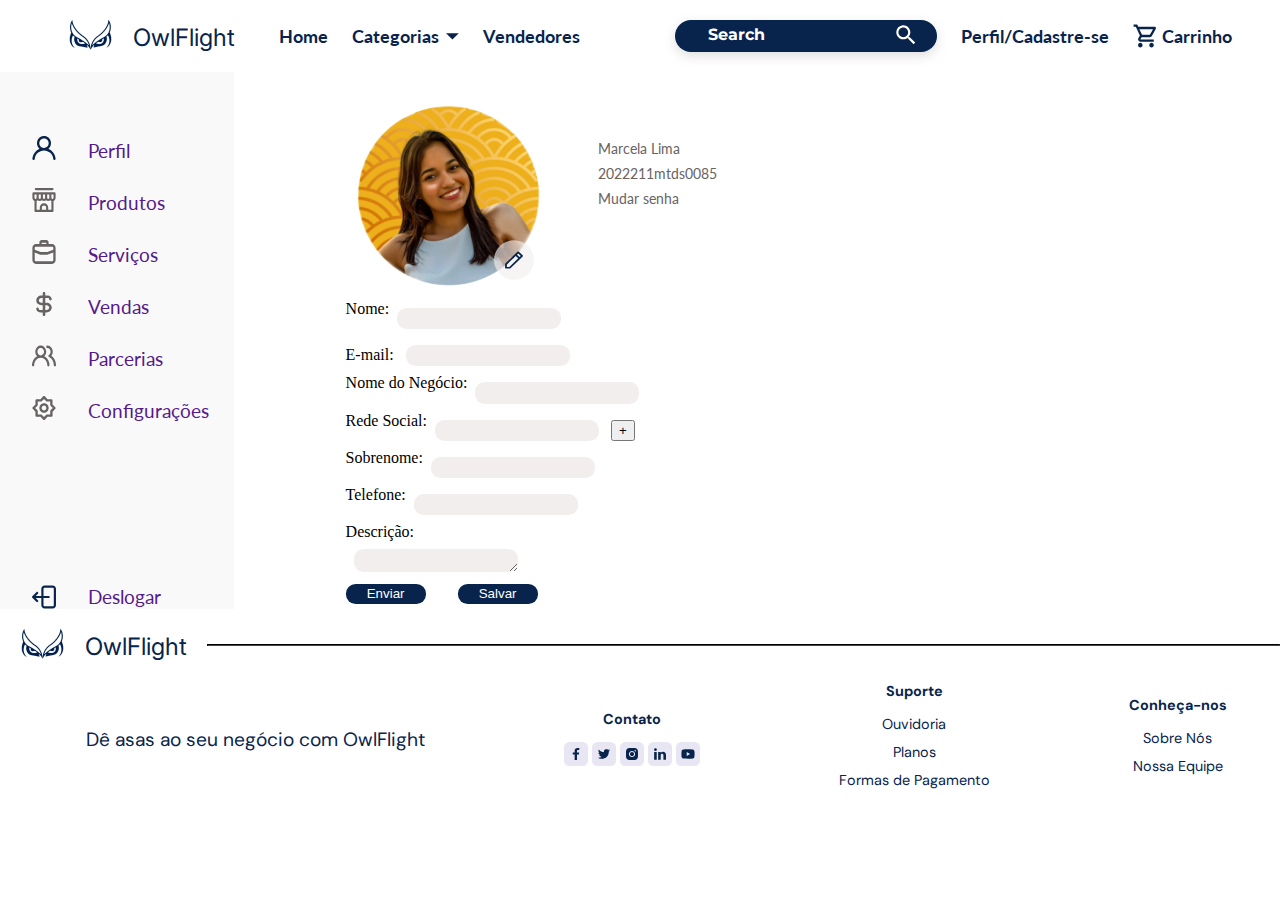
<file: owlflight telas/index.html>
<!DOCTYPE html>
<html lang="en">
<head>
    <meta charset="UTF-8">
    <meta name="viewport" content="width=device-width, initial-scale=1.0">
    <link rel="stylesheet" href="style.css">
    <title>Document</title>
</head>
<body>
    <header>
        <nav>

            <div class="left">

                <div class="marca">
                    <img src="_20231105-165227-0000-photo-room-1-removebg-preview-20.png" alt="coruja" class="coruja">
                    <div class="owl-flight">OwlFlight</div>
                </div>
                <div class="tag">Home</div>
                <div class="menuhamburguer">
                    <div class="tag">Categorias</div>
                    <svg id="arrow" xmlns="http://www.w3.org/2000/svg" width="10" height="6" viewBox="0 0 10 6" fill="none">
                        <path d="M5 5.5L0 0.5H10L5 5.5Z" fill="#08244C"/>
                      </svg>
                </div>
                <div class="tag">Vendedores</div>

            </div>

            <div class="right">

                <div class="pesquisa">
                    <div class="spesquisa">Search</div>
                    <svg xmlns="http://www.w3.org/2000/svg" width="32" height="33" viewBox="0 0 32 33" fill="none">
                        <path d="M22.582 20.8522H21.4077L20.9914 20.4508C22.4986 18.7027 23.327 16.4708 23.3253 14.1627C23.3253 12.2516 22.7586 10.3834 21.6969 8.79438C20.6351 7.20536 19.126 5.96687 17.3604 5.23553C15.5948 4.50419 13.6519 4.31283 11.7776 4.68567C9.9032 5.05851 8.18148 5.97878 6.83013 7.33013C5.47878 8.68148 4.55851 10.4032 4.18567 12.2776C3.81283 14.1519 4.00419 16.0948 4.73553 17.8604C5.46687 19.626 6.70536 21.1351 8.29438 22.1969C9.8834 23.2586 11.7516 23.8253 13.6627 23.8253C16.056 23.8253 18.2561 22.9483 19.9508 21.4914L20.3522 21.9077V23.082L27.785 30.5L30 28.285L22.582 20.8522ZM13.6627 20.8522C9.96112 20.8522 6.97313 17.8642 6.97313 14.1627C6.97313 10.4611 9.96112 7.47313 13.6627 7.47313C17.3642 7.47313 20.3522 10.4611 20.3522 14.1627C20.3522 17.8642 17.3642 20.8522 13.6627 20.8522Z" fill="white"/>
                      </svg>
                </div>
                <div class="tag">Perfil/Cadastre-se</div>
                <div class="carrinho">
                    <div class="cart">
                        <svg xmlns="http://www.w3.org/2000/svg" width="20" height="21" viewBox="0 0 20 21" fill="none">
                            <path d="M5.89234 20.5C5.35221 20.5 4.88983 20.3042 4.50519 19.9125C4.12055 19.5208 3.92823 19.05 3.92823 18.5C3.92823 17.95 4.12055 17.4792 4.50519 17.0875C4.88983 16.6958 5.35221 16.5 5.89234 16.5C6.43248 16.5 6.89486 16.6958 7.2795 17.0875C7.66414 17.4792 7.85646 17.95 7.85646 18.5C7.85646 19.05 7.66414 19.5208 7.2795 19.9125C6.89486 20.3042 6.43248 20.5 5.89234 20.5ZM15.7129 20.5C15.1728 20.5 14.7104 20.3042 14.3258 19.9125C13.9411 19.5208 13.7488 19.05 13.7488 18.5C13.7488 17.95 13.9411 17.4792 14.3258 17.0875C14.7104 16.6958 15.1728 16.5 15.7129 16.5C16.253 16.5 16.7154 16.6958 17.1001 17.0875C17.4847 17.4792 17.677 17.95 17.677 18.5C17.677 19.05 17.4847 19.5208 17.1001 19.9125C16.7154 20.3042 16.253 20.5 15.7129 20.5ZM5.0576 4.5L7.41453 9.5H14.2889L16.9896 4.5H5.0576ZM4.12464 2.5H18.61C18.9864 2.5 19.2729 2.67083 19.4693 3.0125C19.6657 3.35417 19.6739 3.7 19.4938 4.05L16.0075 10.45C15.8275 10.7833 15.5861 11.0417 15.2833 11.225C14.9805 11.4083 14.649 11.5 14.2889 11.5H6.97261L5.89234 13.5H17.677V15.5H5.89234C5.1558 15.5 4.5993 15.1708 4.22285 14.5125C3.84639 13.8542 3.83002 13.2 4.17374 12.55L5.49952 10.1L1.96411 2.5H0V0.5H3.19169L4.12464 2.5Z" fill="#08244C"/>
                          </svg>
                        <div class="tag">Carrinho</div>
                    </div>
                </div>

            </div>

        </nav>

    </header>

    <div class="centro">


                <div class="menu">
                    <div class="menu-in">
                        <div class="conf">
                            <div>
                                <img class="svglink" src="data:image/svg+xml,%3Csvg xmlns='http://www.w3.org/2000/svg' width='30' height='31' viewBox='0 0 30 31' fill='none'%3E%3Cpath d='M20.5701 16.5994C22.048 15.4046 23.1267 13.766 23.6561 11.9118C24.1856 10.0575 24.1395 8.07977 23.5243 6.25369C22.9091 4.4276 21.7553 2.84399 20.2235 1.72315C18.6917 0.602316 16.8581 0 14.9776 0C13.0972 0 11.2636 0.602316 9.73176 1.72315C8.19996 2.84399 7.04619 4.4276 6.43097 6.25369C5.81574 8.07977 5.76967 10.0575 6.29914 11.9118C6.82862 13.766 7.90731 15.4046 9.38516 16.5994C6.85284 17.6421 4.64329 19.3713 2.99209 21.6029C1.34088 23.8345 0.309915 26.4848 0.00909244 29.2711C-0.0126827 29.4746 0.00474588 29.6804 0.0603826 29.8769C0.116019 30.0734 0.208775 30.2568 0.333353 30.4164C0.58495 30.7389 0.950895 30.9455 1.35068 30.9906C1.75047 31.0358 2.15136 30.916 2.46515 30.6574C2.77894 30.3989 2.97993 30.0228 3.02391 29.6119C3.35491 26.5837 4.75997 23.787 6.97063 21.7561C9.18129 19.7252 12.0426 18.6025 15.0078 18.6025C17.973 18.6025 20.8343 19.7252 23.045 21.7561C25.2556 23.787 26.6607 26.5837 26.9917 29.6119C27.0327 29.9926 27.2094 30.3441 27.4878 30.5987C27.7661 30.8534 28.1264 30.993 28.4991 30.9906H28.6649C29.06 30.9439 29.4212 30.7386 29.6697 30.4194C29.9181 30.1002 30.0338 29.6931 29.9914 29.2866C29.6892 26.4924 28.6526 23.8353 26.993 21.6003C25.3333 19.3653 23.113 17.6365 20.5701 16.5994ZM14.9776 15.4996C13.7851 15.4996 12.6193 15.1362 11.6278 14.4553C10.6362 13.7744 9.86336 12.8067 9.40699 11.6744C8.95062 10.5422 8.83122 9.29628 9.06387 8.09429C9.29653 6.8923 9.87079 5.7882 10.7141 4.92162C11.5573 4.05503 12.6317 3.46488 13.8013 3.22579C14.971 2.9867 16.1833 3.10941 17.2851 3.5784C18.3869 4.0474 19.3286 4.84161 19.9911 5.8606C20.6536 6.8796 21.0073 8.07762 21.0073 9.30315C21.0073 10.9465 20.372 12.5226 19.2412 13.6847C18.1105 14.8467 16.5768 15.4996 14.9776 15.4996Z' fill='%2308244C'/%3E%3C/svg%3E" width="30" height="31" alt="">
                            </div>
                            <a href=""><h4>Perfil</h4></a>
                        </div>
                        <div class="conf">
                            <div>
                                <img class="svglink" src="data:image/svg+xml,%3Csvg xmlns='http://www.w3.org/2000/svg' width='30' height='31' viewBox='0 0 30 31' fill='none'%3E%3Cpath d='M28.6364 5.63636H1.36364C1.00198 5.63636 0.655131 5.78482 0.3994 6.04908C0.143668 6.31333 0 6.67174 0 7.04545V12.6818C0.00237206 13.554 0.265743 14.404 0.754007 15.1154C1.24227 15.8268 1.93152 16.3647 2.72727 16.6555V29.5909C2.72727 29.9646 2.87094 30.323 3.12667 30.5873C3.3824 30.8515 3.72925 31 4.09091 31H25.9091C26.2708 31 26.6176 30.8515 26.8733 30.5873C27.1291 30.323 27.2727 29.9646 27.2727 29.5909V16.6555C28.0685 16.3647 28.7577 15.8268 29.246 15.1154C29.7343 14.404 29.9976 13.554 30 12.6818V7.04545C30 6.67174 29.8563 6.31333 29.6006 6.04908C29.3449 5.78482 28.998 5.63636 28.6364 5.63636ZM19.0909 8.45455H21.8182V12.6818C21.8182 13.0555 21.6745 13.4139 21.4188 13.6782C21.1631 13.9425 20.8162 14.0909 20.4545 14.0909C20.0929 14.0909 19.746 13.9425 19.4903 13.6782C19.2346 13.4139 19.0909 13.0555 19.0909 12.6818V8.45455ZM13.6364 8.45455H16.3636V12.6818C16.3636 13.0555 16.22 13.4139 15.9642 13.6782C15.7085 13.9425 15.3617 14.0909 15 14.0909C14.6383 14.0909 14.2915 13.9425 14.0358 13.6782C13.78 13.4139 13.6364 13.0555 13.6364 12.6818V8.45455ZM8.18182 8.45455H10.9091V12.6818C10.9091 13.0555 10.7654 13.4139 10.5097 13.6782C10.254 13.9425 9.90711 14.0909 9.54545 14.0909C9.1838 14.0909 8.83695 13.9425 8.58122 13.6782C8.32549 13.4139 8.18182 13.0555 8.18182 12.6818V8.45455ZM4.09091 14.0909C3.72925 14.0909 3.3824 13.9425 3.12667 13.6782C2.87094 13.4139 2.72727 13.0555 2.72727 12.6818V8.45455H5.45455V12.6818C5.45455 13.0555 5.31088 13.4139 5.05515 13.6782C4.79941 13.9425 4.45257 14.0909 4.09091 14.0909ZM17.7273 28.1818H12.2727V25.3636C12.2727 24.6162 12.5601 23.8994 13.0715 23.3709C13.583 22.8424 14.2767 22.5455 15 22.5455C15.7233 22.5455 16.417 22.8424 16.9285 23.3709C17.4399 23.8994 17.7273 24.6162 17.7273 25.3636V28.1818ZM24.5455 28.1818H20.4545V25.3636C20.4545 23.8688 19.8799 22.4352 18.8569 21.3781C17.834 20.3211 16.4466 19.7273 15 19.7273C13.5534 19.7273 12.166 20.3211 11.1431 21.3781C10.1201 22.4352 9.54545 23.8688 9.54545 25.3636V28.1818H5.45455V16.6555C5.95578 16.4632 6.41815 16.1765 6.81818 15.81C7.56821 16.5032 8.53918 16.8864 9.54545 16.8864C10.5517 16.8864 11.5227 16.5032 12.2727 15.81C13.0228 16.5032 13.9937 16.8864 15 16.8864C16.0063 16.8864 16.9772 16.5032 17.7273 15.81C18.4773 16.5032 19.4483 16.8864 20.4545 16.8864C21.4608 16.8864 22.4318 16.5032 23.1818 15.81C23.5819 16.1765 24.0442 16.4632 24.5455 16.6555V28.1818ZM27.2727 12.6818C27.2727 13.0555 27.1291 13.4139 26.8733 13.6782C26.6176 13.9425 26.2708 14.0909 25.9091 14.0909C25.5474 14.0909 25.2006 13.9425 24.9449 13.6782C24.6891 13.4139 24.5455 13.0555 24.5455 12.6818V8.45455H27.2727V12.6818ZM4.5 2.81818H25.9091C26.2708 2.81818 26.6176 2.66972 26.8733 2.40547C27.1291 2.14121 27.2727 1.7828 27.2727 1.40909C27.2727 1.03538 27.1291 0.676969 26.8733 0.412713C26.6176 0.148457 26.2708 0 25.9091 0H4.5C4.13834 0 3.79149 0.148457 3.53576 0.412713C3.28003 0.676969 3.13636 1.03538 3.13636 1.40909C3.13636 1.7828 3.28003 2.14121 3.53576 2.40547C3.79149 2.66972 4.13834 2.81818 4.5 2.81818Z' fill='%23686363'/%3E%3C/svg%3E" width="30" height="31" alt="">

                            </div>
                            <a href=""><h4>Produtos</h4></a>
                        </div>
                        <div class="conf">
                            <div>
                                <img src="data:image/svg+xml,%3Csvg xmlns='http://www.w3.org/2000/svg' width='30' height='31' viewBox='0 0 30 31' fill='none'%3E%3Cpath d='M25.5 5.16667H21V3.44444C21 2.53092 20.6839 1.65481 20.1213 1.00885C19.5587 0.362896 18.7956 0 18 0H12C11.2044 0 10.4413 0.362896 9.87868 1.00885C9.31607 1.65481 9 2.53092 9 3.44444V5.16667H4.5C3.30653 5.16667 2.16193 5.71101 1.31802 6.67995C0.474106 7.64889 0 8.96305 0 10.3333V25.8333C0 27.2036 0.474106 28.5178 1.31802 29.4867C2.16193 30.4557 3.30653 31 4.5 31H25.5C26.6935 31 27.8381 30.4557 28.682 29.4867C29.5259 28.5178 30 27.2036 30 25.8333V10.3333C30 8.96305 29.5259 7.64889 28.682 6.67995C27.8381 5.71101 26.6935 5.16667 25.5 5.16667ZM12 3.44444H18V5.16667H12V3.44444ZM27 25.8333C27 26.2901 26.842 26.7281 26.5607 27.0511C26.2794 27.3741 25.8978 27.5556 25.5 27.5556H4.5C4.10218 27.5556 3.72064 27.3741 3.43934 27.0511C3.15804 26.7281 3 26.2901 3 25.8333V16.1717L10.02 18.9444C10.1793 18.9693 10.3407 18.9693 10.5 18.9444H19.5C19.6627 18.941 19.8242 18.912 19.98 18.8583L27 16.1717V25.8333ZM27 12.5378L19.26 15.5H10.74L3 12.5378V10.3333C3 9.87657 3.15804 9.43852 3.43934 9.11554C3.72064 8.79256 4.10218 8.61111 4.5 8.61111H25.5C25.8978 8.61111 26.2794 8.79256 26.5607 9.11554C26.842 9.43852 27 9.87657 27 10.3333V12.5378Z' fill='%23686363'/%3E%3C/svg%3E" alt="Ícone de envelope">

                            </div>
                            <a href=""><h4>Serviços</h4></a>
                        </div>
                        <div class="conf">
                            <div>
                                <img src="data:image/svg+xml,%3Csvg xmlns='http://www.w3.org/2000/svg' width='20' height='31' viewBox='0 0 20 31' fill='none'%3E%3Cpath d='M13.3333 13.95H11.6667V7.75H15C15.442 7.75 15.8659 7.9133 16.1785 8.20398C16.4911 8.49467 16.6667 8.88891 16.6667 9.3C16.6667 9.71109 16.8423 10.1053 17.1548 10.396C17.4674 10.6867 17.8913 10.85 18.3333 10.85C18.7754 10.85 19.1993 10.6867 19.5118 10.396C19.8244 10.1053 20 9.71109 20 9.3C20 8.06674 19.4732 6.884 18.5355 6.01195C17.5979 5.13991 16.3261 4.65 15 4.65H11.6667V1.55C11.6667 1.13891 11.4911 0.744666 11.1785 0.453984C10.8659 0.163303 10.442 0 10 0C9.55797 0 9.13405 0.163303 8.82149 0.453984C8.50893 0.744666 8.33333 1.13891 8.33333 1.55V4.65H6.66667C4.89856 4.65 3.20286 5.30321 1.95262 6.46594C0.702379 7.62866 0 9.20566 0 10.85C0 12.4943 0.702379 14.0713 1.95262 15.2341C3.20286 16.3968 4.89856 17.05 6.66667 17.05H8.33333V23.25H5C4.55797 23.25 4.13405 23.0867 3.82149 22.796C3.50893 22.5053 3.33333 22.1111 3.33333 21.7C3.33333 21.2889 3.15774 20.8947 2.84518 20.604C2.53262 20.3133 2.10869 20.15 1.66667 20.15C1.22464 20.15 0.800716 20.3133 0.488156 20.604C0.175595 20.8947 0 21.2889 0 21.7C0 22.9333 0.526784 24.116 1.46447 24.988C2.40215 25.8601 3.67392 26.35 5 26.35H8.33333V29.45C8.33333 29.8611 8.50893 30.2553 8.82149 30.546C9.13405 30.8367 9.55797 31 10 31C10.442 31 10.8659 30.8367 11.1785 30.546C11.4911 30.2553 11.6667 29.8611 11.6667 29.45V26.35H13.3333C15.1014 26.35 16.7971 25.6968 18.0474 24.5341C19.2976 23.3713 20 21.7943 20 20.15C20 18.5057 19.2976 16.9287 18.0474 15.7659C16.7971 14.6032 15.1014 13.95 13.3333 13.95ZM8.33333 13.95H6.66667C5.78261 13.95 4.93477 13.6234 4.30964 13.042C3.68452 12.4607 3.33333 11.6722 3.33333 10.85C3.33333 10.0278 3.68452 9.23933 4.30964 8.65797C4.93477 8.07661 5.78261 7.75 6.66667 7.75H8.33333V13.95ZM13.3333 23.25H11.6667V17.05H13.3333C14.2174 17.05 15.0652 17.3766 15.6904 17.958C16.3155 18.5393 16.6667 19.3278 16.6667 20.15C16.6667 20.9722 16.3155 21.7607 15.6904 22.342C15.0652 22.9234 14.2174 23.25 13.3333 23.25Z' fill='%23686363'/%3E%3C/svg%3E">

                            </div>
                            <a href=""><h4>Vendas</h4></a>
                        </div>
                        <div class="conf">
                            <div>
                                <img src="data:image/svg+xml,%3Csvg xmlns='http://www.w3.org/2000/svg' width='30' height='26' viewBox='0 0 30 26' fill='none'%3E%3Cpath d='M15.43 13.3365C16.1586 12.6301 16.743 11.7564 17.1436 10.7747C17.5441 9.79307 17.7514 8.72638 17.7514 7.64706C17.7514 5.61893 17.0321 3.67387 15.7517 2.23977C14.4713 0.80567 12.7347 2.73629e-07 10.9239 2.73629e-07C9.11317 2.73629e-07 7.37658 0.80567 6.09619 2.23977C4.81579 3.67387 4.09647 5.61893 4.09647 7.64706C4.09646 8.72638 4.30376 9.79307 4.70429 10.7747C5.10482 11.7564 5.68921 12.6301 6.41781 13.3365C4.50631 14.3059 2.88455 15.8715 1.74644 17.846C0.60832 19.8205 0.0020098 22.1204 0 24.4706C0 24.8762 0.143864 25.2652 0.399943 25.552C0.656022 25.8389 1.00334 26 1.36549 26C1.72764 26 2.07496 25.8389 2.33104 25.552C2.58712 25.2652 2.73098 24.8762 2.73098 24.4706C2.73098 22.0368 3.59416 19.7028 5.13064 17.9818C6.66711 16.2609 8.75102 15.2941 10.9239 15.2941C13.0968 15.2941 15.1807 16.2609 16.7172 17.9818C18.2537 19.7028 19.1169 22.0368 19.1169 24.4706C19.1169 24.8762 19.2607 25.2652 19.5168 25.552C19.7729 25.8389 20.1202 26 20.4824 26C20.8445 26 21.1918 25.8389 21.4479 25.552C21.704 25.2652 21.8478 24.8762 21.8478 24.4706C21.8458 22.1204 21.2395 19.8205 20.1014 17.846C18.9633 15.8715 17.3415 14.3059 15.43 13.3365ZM10.9239 12.2353C10.1137 12.2353 9.32171 11.9662 8.64805 11.462C7.97439 10.9579 7.44933 10.2413 7.13928 9.4029C6.82923 8.56451 6.7481 7.64197 6.90617 6.75194C7.06423 5.86191 7.45438 5.04436 8.02728 4.40269C8.60018 3.76101 9.3301 3.32402 10.1247 3.14699C10.9194 2.96995 11.743 3.06081 12.4916 3.40808C13.2401 3.75536 13.8799 4.34344 14.33 5.09797C14.7801 5.8525 15.0204 6.73959 15.0204 7.64706C15.0204 8.86393 14.5888 10.031 13.8206 10.8914C13.0523 11.7519 12.0104 12.2353 10.9239 12.2353ZM24.2238 12.7247C25.0977 11.6225 25.6685 10.2609 25.8676 8.80381C26.0667 7.34672 25.8855 5.85623 25.3459 4.51177C24.8063 3.1673 23.9313 2.02616 22.8262 1.22571C21.7211 0.425253 20.4329 -0.000393977 19.1169 2.73629e-07C18.7547 2.73629e-07 18.4074 0.161134 18.1513 0.447955C17.8952 0.734775 17.7514 1.12379 17.7514 1.52941C17.7514 1.93504 17.8952 2.32405 18.1513 2.61087C18.4074 2.89769 18.7547 3.05882 19.1169 3.05882C20.2033 3.05882 21.2453 3.54223 22.0135 4.40269C22.7817 5.26315 23.2133 6.43018 23.2133 7.64706C23.2114 8.45037 23.0212 9.23903 22.6618 9.93417C22.3023 10.6293 21.7862 11.2066 21.1651 11.6082C20.9627 11.739 20.7936 11.9258 20.674 12.1508C20.5545 12.3757 20.4885 12.6313 20.4824 12.8929C20.4766 13.1526 20.5301 13.4096 20.6376 13.6397C20.7451 13.8698 20.9031 14.0655 21.0968 14.2082L21.6294 14.6059L21.8069 14.7129C23.4528 15.5873 24.8414 16.9703 25.8091 18.6991C26.7768 20.4278 27.2832 22.4303 27.2688 24.4706C27.2688 24.8762 27.4127 25.2652 27.6688 25.552C27.9249 25.8389 28.2722 26 28.6343 26C28.9965 26 29.3438 25.8389 29.5999 25.552C29.856 25.2652 29.9998 24.8762 29.9998 24.4706C30.011 22.1236 29.4862 19.8124 28.4752 17.7566C27.4643 15.7007 26.0008 13.9686 24.2238 12.7247Z' fill='%23686363'/%3E%3C/svg%3E">

                            </div>
                            <a href=""><h4>Parcerias</h4></a>
                        </div>
                        <div class="conf">
                            <div>
                                <img src="data:image/svg+xml,%3Csvg xmlns='http://www.w3.org/2000/svg' width='30' height='31' viewBox='0 0 30 31' fill='none'%3E%3Cpath d='M14.9806 9.30359C13.7962 9.30359 12.6383 9.66701 11.6534 10.3479C10.6686 11.0287 9.90099 11.9965 9.44772 13.1287C8.99444 14.261 8.87584 15.5069 9.10692 16.7089C9.338 17.9108 9.90837 19.0149 10.7459 19.8815C11.5835 20.7481 12.6506 21.3383 13.8123 21.5773C14.974 21.8164 16.1781 21.6937 17.2724 21.2247C18.3667 20.7557 19.3021 19.9615 19.9601 18.9425C20.6182 17.9235 20.9694 16.7255 20.9694 15.5C20.9694 13.8566 20.3384 12.2805 19.2153 11.1185C18.0922 9.95643 16.5689 9.30359 14.9806 9.30359ZM14.9806 18.5982C14.3884 18.5982 13.8095 18.4165 13.317 18.0761C12.8246 17.7356 12.4408 17.2518 12.2142 16.6856C11.9875 16.1195 11.9282 15.4966 12.0438 14.8956C12.1593 14.2946 12.4445 13.7425 12.8633 13.3092C13.282 12.8759 13.8156 12.5809 14.3964 12.4613C14.9773 12.3418 15.5794 12.4031 16.1265 12.6376C16.6737 12.8721 17.1413 13.2692 17.4704 13.7787C17.7994 14.2882 17.975 14.8872 17.975 15.5C17.975 16.3217 17.6595 17.1097 17.098 17.6908C16.5364 18.2718 15.7748 18.5982 14.9806 18.5982ZM29.5184 14.4001L26 10.8527V5.64771C26 5.23687 25.8422 4.84285 25.5615 4.55233C25.2807 4.26182 24.8999 4.09861 24.5028 4.09861H19.5471L16.0436 0.458222C15.9044 0.313027 15.7389 0.197783 15.5564 0.119137C15.374 0.0404908 15.1783 0 14.9806 0C14.783 0 14.5873 0.0404908 14.4048 0.119137C14.2224 0.197783 14.0568 0.313027 13.9176 0.458222L10.489 4.09861H5.45847C5.06139 4.09861 4.68057 4.26182 4.39979 4.55233C4.11901 4.84285 3.96127 5.23687 3.96127 5.64771V10.8527L0.442868 14.4001C0.302538 14.5441 0.191155 14.7155 0.115145 14.9043C0.039134 15.093 0 15.2955 0 15.5C0 15.7045 0.039134 15.907 0.115145 16.0957C0.191155 16.2845 0.302538 16.4559 0.442868 16.5999L3.96127 20.2248V25.3523C3.96127 25.7631 4.11901 26.1572 4.39979 26.4477C4.68057 26.7382 5.06139 26.9014 5.45847 26.9014H10.489L13.9925 30.5418C14.1317 30.687 14.2973 30.8022 14.4797 30.8809C14.6621 30.9595 14.8578 31 15.0555 31C15.2531 31 15.4488 30.9595 15.6313 30.8809C15.8137 30.8022 15.9793 30.687 16.1185 30.5418L19.6219 26.9014H24.5776C24.9747 26.9014 25.3555 26.7382 25.6363 26.4477C25.9171 26.1572 26.0748 25.7631 26.0748 25.3523V20.2248L29.5932 16.5999C29.7288 16.4508 29.8344 16.2754 29.9041 16.0839C29.9738 15.8923 30.006 15.6884 29.9991 15.4839C29.9921 15.2793 29.946 15.0782 29.8635 14.8922C29.781 14.7062 29.6637 14.539 29.5184 14.4001ZM23.4547 18.4898C23.3133 18.6332 23.2007 18.8043 23.1236 18.9931C23.0465 19.1819 23.0064 19.3847 23.0056 19.5896V23.8032H18.9332C18.7351 23.804 18.5392 23.8456 18.3567 23.9253C18.1742 24.0051 18.0089 24.1215 17.8702 24.2679L14.9806 27.2577L12.091 24.2679C11.9524 24.1215 11.787 24.0051 11.6046 23.9253C11.4221 23.8456 11.2261 23.804 11.028 23.8032H6.95566V19.5896C6.95484 19.3847 6.91472 19.1819 6.83762 18.9931C6.76052 18.8043 6.64797 18.6332 6.50651 18.4898L3.61692 15.5L6.50651 12.5102C6.64797 12.3668 6.76052 12.1957 6.83762 12.0069C6.91472 11.8181 6.95484 11.6153 6.95566 11.4104V7.19681H11.028C11.2261 7.19596 11.4221 7.15445 11.6046 7.07468C11.787 6.9949 11.9524 6.87846 12.091 6.73208L14.9806 3.74232L17.8702 6.73208C18.0089 6.87846 18.1742 6.9949 18.3567 7.07468C18.5392 7.15445 18.7351 7.19596 18.9332 7.19681H23.0056V11.4104C23.0064 11.6153 23.0465 11.8181 23.1236 12.0069C23.2007 12.1957 23.3133 12.3668 23.4547 12.5102L26.3443 15.5L23.4547 18.4898Z' fill='%23686363'/%3E%3C/svg%3E">

                            </div>
                            <a href=""><h4>Configurações</h4></a>
                        </div>
                    </div>

                    <div id="deslogar">  
                        <div class="conf">
                            <svg xmlns="http://www.w3.org/2000/svg" width="22" height="22" viewBox="0 0 22 22" fill="none">
                                <path fill-rule="evenodd" clip-rule="evenodd" d="M11.5511 0.495605C9.89425 0.495605 8.5511 1.83875 8.5511 3.4956V10.0001H3.41421L5.41711 7.99716C5.80763 7.60663 5.80763 6.97347 5.41711 6.58294C5.02659 6.19242 4.39342 6.19242 4.0029 6.58294L0.292894 10.2929C-0.0976312 10.6835 -0.0976312 11.3166 0.292894 11.7072L4.0029 15.4172C4.39342 15.8077 5.02659 15.8077 5.41711 15.4172C5.80763 15.0266 5.80763 14.3935 5.41711 14.0029L3.41421 12.0001H8.5511V18.5045C8.5511 20.1613 9.89425 21.5045 11.5511 21.5045H18.983C20.6398 21.5045 21.983 20.1614 21.983 18.5045V3.49561C21.983 1.83875 20.6398 0.495605 18.983 0.495605H11.5511ZM10.5511 12.0001V18.5045C10.5511 19.0568 10.9988 19.5045 11.5511 19.5045H18.983C19.5353 19.5045 19.983 19.0568 19.983 18.5045V3.49561C19.983 2.94332 19.5352 2.49561 18.983 2.49561H11.5511C10.9988 2.49561 10.5511 2.94332 10.5511 3.4956V10.0001H15.267C15.8193 10.0001 16.267 10.4478 16.267 11.0001C16.267 11.5523 15.8193 12.0001 15.267 12.0001H10.5511Z" fill="#08244C"/>
                            </svg>
                            <a href=""><h4>Deslogar</h4></a>
                        </div>
                    </div>
                </div>

                <div class="formulario">
                    
                    <div class="mudar-senha">
                        <div class="editar">
                            <img src="foyto-20.png" alt="perfil" id="foto-perfil">
                                <svg id="botao-editar" xmlns="http://www.w3.org/2000/svg" width="65" height="64" viewBox="0 0 65 64" fill="none">
                                    <ellipse cx="32.5" cy="32" rx="32.5" ry="32" fill="#F2EEEE" fill-opacity="0.65"/>
                                    <path d="M47 25.3355C47.0011 25.1512 46.9645 24.9686 46.8923 24.798C46.8202 24.6275 46.7139 24.4724 46.5795 24.3416L40.4315 18.406C40.296 18.2762 40.1353 18.1736 39.9587 18.1039C39.782 18.0343 39.5928 17.999 39.402 18C39.2112 17.999 39.022 18.0343 38.8453 18.1039C38.6687 18.1736 38.508 18.2762 38.3725 18.406L34.269 22.3677L18.4205 37.6686C18.2861 37.7994 18.1798 37.9545 18.1077 38.1251C18.0355 38.2956 17.9989 38.4782 18 38.6625V44.598C18 44.9693 18.1528 45.3254 18.4247 45.5879C18.6966 45.8504 19.0655 45.9979 19.45 45.9979H25.598C25.8009 46.0086 26.0039 45.978 26.1937 45.908C26.3835 45.8381 26.556 45.7304 26.7 45.592L42.4615 30.2911L46.5795 26.3994C46.7118 26.2637 46.8197 26.1076 46.8985 25.9374C46.9124 25.8258 46.9124 25.713 46.8985 25.6015C46.9053 25.5363 46.9053 25.4706 46.8985 25.4055L47 25.3355ZM25.0035 43.1981H20.9V39.2364L35.2985 25.3355L39.402 29.2972L25.0035 43.1981ZM41.4465 27.3233L37.343 23.3616L39.402 21.3878L43.491 25.3355L41.4465 27.3233Z" fill="#08244C"/>
                                  </svg>
                        </div>

                        <div id="info">
                            <p class="info-txt">Marcela Lima</p>
                            <p class="info-txt">2022211mtds0085</p>
                            <p class="info-txt">
                                <a src="https://chat.openai.com/c/1e4cba85-1615-406a-8d30-b707747ef1ee">Mudar senha</a>
                            </p>
                        </div>
                    </div>

                    <div class="form">
                        <form action="/submit_form" method="post">
                            <div class="div-input">
                                <label for="nome">Nome:</label>
                                <input type="text" id="nome" name="nome" class="form-input">
                            </div>
                          
                            <div>
                                <label for="email">E-mail:</label>
                                <input type="email" id="email" name="email" class="form-input">
                            </div>
                          
                            <div class="div-input">
                                <label for="negocio">Nome do Negócio:</label>
                                <div class="box"><input type="text" id="negocio" name="negocio" class="form-input"></div>
                            </div>
                          
                            <div class="div-input">
                                <label for="rede_social">Rede Social:</label>
                                <div id="redes_sociais">
                                  <input type="url" id="rede_social_1" name="rede_social[]" class="form-input">
                                  <button type="button" onclick="addRedeSocial()">+</button>
                                </div>
                            </div>
                          
                            <div class="div-input">
                                <label for="sobrenome">Sobrenome:</label>
                                <input type="text" id="sobrenome" name="sobrenome" class="form-input">
                            </div>
                          
                            <div class="div-input">
                                <label for="telefone">Telefone:</label>
                                <input type="tel" id="telefone" name="telefone" class="form-input">
                            </div>
                          
                            <div>
                                <label for="descricao">Descrição:</label><br>
                                <textarea id="descricao" name="descricao" rows="4" cols="50" class="form-input"></textarea>
                            </div>
                          
                            <div class="div-input">
                                <input type="submit" value="Enviar" class="botão">
                                <button type="button" onclick="salvarInformacoes()" class="botão">Salvar</button>
                              </form>
                            </div>
                          
                          <script>
                            let contadorRedesSociais = 1;
                          
                            function addRedeSocial() {
                              contadorRedesSociais++;
                              const divRedeSocial = document.createElement('div');
                              divRedeSocial.innerHTML = `<input type="url" id="rede_social_${contadorRedesSociais}" name="rede_social[]">`;
                              document.getElementById('redes_sociais').appendChild(divRedeSocial);
                            }
                          
                            function salvarInformacoes() {
                              // Aqui você pode adicionar o código para salvar as informações do formulário
                              // Por exemplo, enviar uma solicitação para salvar os dados no servidor
                              alert('Informações salvas! Implemente a lógica de salvamento no código.');
                            }
                          </script>
                          
                    </div>
                    
                </div>
   
    </div>
    <footer>
        <div id="marca">
            <div class="marca">
                <img src="_20231105-165227-0000-photo-room-1-removebg-preview-20.png" alt="coruja" class="coruja">
                <div class="owl-flight">OwlFlight</div>
            </div>
            <hr>
        </div>
        <div id="footer">
            
            <p id="slogan">Dê asas ao seu negócio com OwlFlight</p>
            <div class="footer-tag">
                <h6>Contato</h6>
                <div>
                    <svg xmlns="http://www.w3.org/2000/svg" width="36" height="36" viewBox="0 0 36 36" fill="none">
                        <rect width="36" height="36" rx="8" fill="#E7E6F2"/>
                        <path d="M19.4638 27V18.7894H22.3585L22.7919 15.5895H19.4637V13.5465C19.4637 12.6201 19.7339 11.9888 21.1293 11.9888L22.909 11.988V9.12607C22.6012 9.08715 21.5447 9 20.3157 9C17.7497 9 15.9929 10.4912 15.9929 13.2297V15.5895H13.0908V18.7894H15.9929V26.9999H19.4638V27Z" fill="#08244C"/>
                      </svg>
                      <svg xmlns="http://www.w3.org/2000/svg" width="36" height="36" viewBox="0 0 36 36" fill="none">
                        <rect width="36" height="36" rx="8" fill="#E7E6F2"/>
                        <path d="M21.0271 10.7015V10.6982H21.8711L22.1794 10.7598C22.385 10.7998 22.5717 10.8522 22.7394 10.9171C22.9071 10.9819 23.0694 11.0575 23.2263 11.144C23.3832 11.2304 23.5255 11.3185 23.6532 11.4082C23.7798 11.4968 23.8934 11.5908 23.9941 11.6902C24.0936 11.7907 24.2489 11.8166 24.4599 11.768C24.6709 11.7194 24.8981 11.6518 25.1416 11.5654C25.385 11.479 25.6258 11.3817 25.8638 11.2736C26.1019 11.1656 26.2469 11.097 26.2988 11.0678C26.3497 11.0375 26.3768 11.0213 26.38 11.0192L26.3832 11.0143L26.3995 11.0062L26.4157 10.9981L26.4319 10.99L26.4482 10.9819L26.4514 10.977L26.4563 10.9738L26.4612 10.9705L26.4644 10.9657L26.4806 10.9608L26.4968 10.9576L26.4936 10.9819L26.4887 11.0062L26.4806 11.0305L26.4725 11.0548L26.4644 11.071L26.4563 11.0872L26.4482 11.1116C26.4427 11.1278 26.4373 11.1494 26.4319 11.1764C26.4265 11.2034 26.3751 11.3115 26.2777 11.5006C26.1803 11.6897 26.0586 11.8815 25.9125 12.076C25.7665 12.2705 25.6355 12.4174 25.5198 12.5168C25.4029 12.6173 25.3255 12.6875 25.2876 12.7275C25.2498 12.7686 25.2038 12.8064 25.1497 12.841L25.0685 12.8945L25.0523 12.9026L25.0361 12.9107L25.0328 12.9156L25.028 12.9188L25.0231 12.922L25.0198 12.9269L25.0036 12.935L24.9874 12.9431L24.9841 12.948L24.9793 12.9512L24.9744 12.9545L24.9711 12.9593L24.9679 12.9642L24.963 12.9674L24.9582 12.9707L24.9549 12.9755H25.0361L25.4905 12.8783C25.7935 12.8134 26.083 12.7351 26.3589 12.6433L26.7971 12.4974L26.8458 12.4812L26.8702 12.4731L26.8864 12.465L26.9026 12.4569L26.9188 12.4488L26.9351 12.4406L26.9675 12.4358L27 12.4325V12.465L26.9919 12.4682L26.9838 12.4731L26.9805 12.4779L26.9757 12.4812L26.9708 12.4844L26.9675 12.4893L26.9643 12.4941L26.9594 12.4974L26.9546 12.5006L26.9513 12.5055L26.9481 12.5103L26.9432 12.5136L26.9351 12.5298L26.927 12.546L26.9221 12.5492C26.9199 12.5525 26.8512 12.6443 26.716 12.8248C26.5807 13.0063 26.5077 13.0982 26.4968 13.1003C26.486 13.1036 26.4709 13.1198 26.4514 13.149C26.433 13.1792 26.3183 13.2997 26.1073 13.5104C25.8963 13.7211 25.6897 13.9086 25.4873 14.0728C25.2839 14.2382 25.1811 14.4413 25.1789 14.6823C25.1757 14.9222 25.1632 15.1934 25.1416 15.4959C25.1199 15.7985 25.0794 16.1254 25.0198 16.4765C24.9603 16.8277 24.8684 17.2248 24.7439 17.6679C24.6195 18.1109 24.468 18.5431 24.2894 18.9645C24.1109 19.3859 23.9243 19.7641 23.7295 20.0991C23.5347 20.4341 23.3562 20.7177 23.1939 20.9501C23.0316 21.1824 22.8666 21.4012 22.6988 21.6065C22.5311 21.8118 22.319 22.0431 22.0626 22.3002C21.8051 22.5563 21.6644 22.6968 21.6406 22.7216C21.6157 22.7454 21.5097 22.834 21.3225 22.9875C21.1363 23.142 20.9362 23.2965 20.7219 23.451C20.5088 23.6045 20.3129 23.7325 20.1344 23.8352C19.9558 23.9378 19.7405 24.055 19.4884 24.1869C19.2373 24.3198 18.9657 24.443 18.6736 24.5564C18.3814 24.6699 18.073 24.7752 17.7484 24.8725C17.4238 24.9697 17.11 25.0454 16.807 25.0994C16.5041 25.1534 16.1605 25.1994 15.7764 25.2372L15.2002 25.2939V25.302H14.1452V25.2939L14.0072 25.2858C13.9152 25.2804 13.8395 25.275 13.78 25.2696C13.7205 25.2642 13.4959 25.2345 13.1064 25.1805C12.7169 25.1264 12.4112 25.0724 12.1894 25.0184C11.9675 24.9643 11.6375 24.8617 11.1993 24.7104C10.761 24.5591 10.3861 24.4062 10.0745 24.2517C9.76394 24.0983 9.56917 24.001 9.49017 23.96C9.41226 23.92 9.32462 23.8703 9.22723 23.8108L9.08115 23.7217L9.07792 23.7168L9.07304 23.7136L9.06817 23.7104L9.06492 23.7055L9.04869 23.6974L9.03246 23.6893L9.02923 23.6844L9.02435 23.6812L9.01948 23.6779L9.01623 23.6731L9.013 23.6682L9.00812 23.665H9V23.6326L9.01623 23.6358L9.03246 23.6407L9.1055 23.6488C9.15419 23.6542 9.28675 23.6623 9.50316 23.6731C9.71958 23.6839 9.9495 23.6839 10.193 23.6731C10.4364 23.6623 10.6853 23.6379 10.9396 23.6001C11.1939 23.5623 11.4941 23.4975 11.8404 23.4056C12.1867 23.3138 12.5048 23.2046 12.7948 23.0782C13.0837 22.9507 13.2893 22.8556 13.4116 22.793C13.5327 22.7314 13.7178 22.6168 13.9666 22.4493L14.3399 22.1981L14.3432 22.1932L14.3481 22.19L14.3529 22.1868L14.3562 22.1819L14.3594 22.177L14.3643 22.1738L14.3692 22.1706L14.3724 22.1657L14.3886 22.1608L14.4049 22.1576L14.4081 22.1414L14.413 22.1252L14.4179 22.1219L14.4211 22.1171L14.2913 22.109C14.2047 22.1036 14.1208 22.0982 14.0397 22.0928C13.9585 22.0874 13.8314 22.063 13.6583 22.0198C13.4851 21.9766 13.2985 21.9118 13.0983 21.8253C12.8981 21.7389 12.7033 21.6362 12.514 21.5174C12.3246 21.3985 12.1877 21.2996 12.1033 21.2207C12.02 21.1429 11.9118 21.0327 11.7787 20.8901C11.6467 20.7464 11.532 20.5989 11.4346 20.4476C11.3372 20.2963 11.2442 20.1218 11.1555 19.9241L11.0207 19.6291L11.0126 19.6048L11.0045 19.5805L10.9996 19.5642L10.9964 19.548L11.0207 19.5513L11.0451 19.5561L11.2236 19.5805C11.3427 19.5967 11.5293 19.6021 11.7836 19.5967C12.0379 19.5913 12.2137 19.5805 12.3111 19.5642C12.4085 19.548 12.468 19.5372 12.4896 19.5318L12.5221 19.5237L12.5627 19.5156L12.6032 19.5075L12.6065 19.5027L12.6114 19.4994L12.6162 19.4962L12.6195 19.4913L12.587 19.4832L12.5546 19.4751L12.5221 19.467L12.4896 19.4589L12.4572 19.4508C12.4355 19.4454 12.3977 19.4346 12.3436 19.4184C12.2895 19.4022 12.1434 19.3427 11.9053 19.2401C11.6673 19.1374 11.4779 19.0375 11.3372 18.9402C11.1962 18.8427 11.0618 18.736 10.9347 18.6209C10.8081 18.5042 10.6691 18.354 10.5176 18.1703C10.3661 17.9866 10.2308 17.7732 10.1118 17.5301C9.99279 17.287 9.90352 17.0546 9.844 16.8331C9.78472 16.6129 9.74561 16.3878 9.72716 16.1605L9.69793 15.8201L9.71416 15.8233L9.73039 15.8282L9.74662 15.8363L9.76285 15.8444L9.77908 15.8525L9.79531 15.8606L10.0469 15.9741C10.2146 16.0497 10.4229 16.1146 10.6718 16.1686C10.9207 16.2226 11.0694 16.2523 11.1181 16.2577L11.1912 16.2658H11.3372L11.334 16.261L11.3291 16.2577L11.3243 16.2545L11.321 16.2496L11.3178 16.2448L11.3129 16.2415L11.308 16.2383L11.3048 16.2334L11.2885 16.2253L11.2723 16.2172L11.2691 16.2123L11.2642 16.2091L11.2593 16.2059L11.2561 16.201L11.2399 16.1929L11.2236 16.1848L11.2204 16.1799C11.2171 16.1778 11.1706 16.1432 11.0808 16.0762C10.9921 16.0081 10.899 15.9201 10.8016 15.812C10.7042 15.7039 10.6069 15.5905 10.5095 15.4716C10.4119 15.3525 10.325 15.225 10.2498 15.0907C10.174 14.9557 10.094 14.7838 10.0096 14.5753C9.92625 14.3678 9.86294 14.1587 9.81966 13.948C9.77639 13.7373 9.75204 13.5293 9.74662 13.324C9.74121 13.1187 9.74662 12.9431 9.76285 12.7972C9.77908 12.6514 9.81154 12.4866 9.86023 12.3029C9.90893 12.1192 9.97927 11.9247 10.0712 11.7194L10.2092 11.4114L10.2173 11.3871L10.2254 11.3628L10.2303 11.3595L10.2335 11.3547L10.2368 11.3498L10.2417 11.3466L10.2465 11.3498L10.2498 11.3547L10.253 11.3595L10.2579 11.3628L10.2628 11.366L10.266 11.3709L10.2693 11.3758L10.2741 11.379L10.2822 11.3952L10.2904 11.4114L10.2952 11.4147L10.2985 11.4195L10.5176 11.6626C10.6637 11.8247 10.8368 12.0057 11.037 12.2056C11.2372 12.4055 11.3481 12.5093 11.3697 12.5168C11.3914 12.5255 11.4184 12.5503 11.4509 12.5914C11.4833 12.6314 11.5915 12.727 11.7755 12.8783C11.9594 13.0295 12.2002 13.2051 12.4977 13.405C12.7953 13.6049 13.1253 13.8022 13.4878 13.9967C13.8503 14.1912 14.2399 14.3667 14.6564 14.5234C15.073 14.6801 15.3652 14.7828 15.5329 14.8314C15.7006 14.88 15.9874 14.9421 16.3931 15.0178C16.7989 15.0934 17.1046 15.1421 17.3102 15.1637C17.5158 15.1853 17.6565 15.1977 17.7322 15.2009L17.8458 15.2042L17.8426 15.1799L17.8377 15.1556L17.8052 14.9529C17.7836 14.8179 17.7728 14.6288 17.7728 14.3857C17.7728 14.1425 17.7917 13.9183 17.8296 13.713C17.8675 13.5077 17.9243 13.2997 18 13.089C18.0757 12.8783 18.1499 12.7092 18.2224 12.5817C18.296 12.4552 18.3923 12.311 18.5113 12.1489C18.6303 11.9868 18.7845 11.8193 18.9739 11.6464C19.1632 11.4735 19.3796 11.3196 19.6231 11.1845C19.8665 11.0494 20.0911 10.9468 20.2967 10.8765C20.5023 10.8063 20.6754 10.7604 20.8161 10.7388C20.9567 10.7172 21.0271 10.7047 21.0271 10.7015Z" fill="#08244C"/>
                      </svg>
                      <svg xmlns="http://www.w3.org/2000/svg" width="36" height="36" viewBox="0 0 36 36" fill="none">
                        <rect width="36" height="36" rx="8" fill="#E7E6F2"/>
                        <path fill-rule="evenodd" clip-rule="evenodd" d="M9 18C9 14.4049 9 12.6073 9.85669 11.3126C10.2392 10.7344 10.7344 10.2392 11.3126 9.85669C12.6073 9 14.4049 9 18 9C21.5951 9 23.3927 9 24.6874 9.85669C25.2656 10.2392 25.7608 10.7344 26.1433 11.3126C27 12.6073 27 14.4049 27 18C27 21.5951 27 23.3927 26.1433 24.6874C25.7608 25.2656 25.2656 25.7608 24.6874 26.1433C23.3927 27 21.5951 27 18 27C14.4049 27 12.6073 27 11.3126 26.1433C10.7344 25.7608 10.2392 25.2656 9.85669 24.6874C9 23.3927 9 21.5951 9 18ZM22.6593 18.0002C22.6593 20.5735 20.5732 22.6596 17.9998 22.6596C15.4265 22.6596 13.3404 20.5735 13.3404 18.0002C13.3404 15.4269 15.4265 13.3408 17.9998 13.3408C20.5732 13.3408 22.6593 15.4269 22.6593 18.0002ZM17.9998 21.0832C19.7025 21.0832 21.0828 19.7029 21.0828 18.0002C21.0828 16.2975 19.7025 14.9172 17.9998 14.9172C16.2971 14.9172 14.9168 16.2975 14.9168 18.0002C14.9168 19.7029 16.2971 21.0832 17.9998 21.0832ZM22.8433 14.2015C23.4479 14.2015 23.9381 13.7114 23.9381 13.1067C23.9381 12.5021 23.4479 12.0119 22.8433 12.0119C22.2386 12.0119 21.7485 12.5021 21.7485 13.1067C21.7485 13.7114 22.2386 14.2015 22.8433 14.2015Z" fill="#08244C"/>
                      </svg>
                      <svg xmlns="http://www.w3.org/2000/svg" width="36" height="36" viewBox="0 0 36 36" fill="none">
                        <rect width="36" height="36" rx="8" fill="#E7E6F2"/>
                        <path d="M9 11.4201C9 10.8428 9.20271 10.3666 9.60811 9.99148C10.0135 9.6163 10.5405 9.42871 11.1892 9.42871C11.8263 9.42871 12.3417 9.6134 12.7355 9.98282C13.1409 10.3638 13.3436 10.8602 13.3436 11.472C13.3436 12.0261 13.1467 12.4879 12.7529 12.8573C12.3475 13.2382 11.8147 13.4287 11.1544 13.4287H11.1371C10.5 13.4287 9.98456 13.2382 9.59073 12.8573C9.19691 12.4763 9 11.9972 9 11.4201ZM9.22587 26.5716V15.0045H13.083V26.5716H9.22587ZM15.2201 26.5716H19.0772V20.1127C19.0772 19.7086 19.1236 19.3969 19.2162 19.1776C19.3784 18.7851 19.6245 18.4532 19.9546 18.182C20.2847 17.9107 20.6988 17.775 21.1969 17.775C22.4942 17.775 23.1429 18.6466 23.1429 20.3897V26.5716H27V19.9395C27 18.231 26.5946 16.9352 25.7838 16.0521C24.973 15.169 23.9015 14.7274 22.5695 14.7274C21.0753 14.7274 19.9112 15.3681 19.0772 16.6495V16.6841H19.0598L19.0772 16.6495V15.0045H15.2201C15.2432 15.3739 15.2548 16.5225 15.2548 18.4504C15.2548 20.3782 15.2432 23.0853 15.2201 26.5716Z" fill="#08244C"/>
                      </svg>
                      <svg xmlns="http://www.w3.org/2000/svg" width="36" height="36" viewBox="0 0 36 36" fill="none">
                        <rect width="36" height="36" rx="8" fill="#E7E6F2"/>
                        <path d="M18.4388 24.9797L14.3766 24.9038C13.0613 24.8773 11.7428 24.9301 10.4533 24.656C8.49177 24.2465 8.35281 22.2386 8.20739 20.5544C8.00703 18.1865 8.0846 15.7757 8.46271 13.4276C8.67616 12.1101 9.51619 11.324 10.8153 11.2384C15.2006 10.9279 19.6151 10.9647 23.9908 11.1096C24.4529 11.1228 24.9182 11.1954 25.3739 11.278C27.6232 11.681 27.678 13.9564 27.8238 15.8718C27.9692 17.807 27.9078 19.7522 27.6299 21.6742C27.4069 23.2656 26.9803 24.6002 25.1799 24.729C22.9242 24.8975 20.7202 25.0331 18.4581 24.9899C18.4582 24.9797 18.4452 24.9797 18.4388 24.9797ZM16.0506 20.9507C17.7505 19.9533 19.4179 18.9725 21.1081 17.9818C19.4051 16.9844 17.7408 16.0036 16.0506 15.0129V20.9507Z" fill="#08244C"/>
                      </svg>
                </div>
            </div>
            <div class="footer-tag">
                <h6>Suporte</h6>
                <p>Ouvidoria</p>
                <p>Planos</p>
                <p>Formas de Pagamento</p>
            </div>
            <div class="footer-tag">
                <h6>Conheça-nos</h6>
                <p>Sobre Nós</p>
                <p>Nossa Equipe</p>
            </div>
        </div>
    </footer>
</body>
</html>
</file>
<file: editar produto/style.css>
@import url('https://fonts.googleapis.com/css2?family=Inter&display=swap');
@import url('https://fonts.googleapis.com/css2?family=Lato:ital,wght@0,100;0,300;0,400;0,700;0,900;1,100;1,300;1,400;1,700;1,900&display=swap');
@import url('https://fonts.googleapis.com/css2?family=Montserrat:wght@700&display=swap');
@import url('https://fonts.googleapis.com/css2?family=DM+Sans:wght@400&display=swap');

html, body{
    margin: 0;
    padding: 0;
    width: 100%;
    height: 100%;
    border: 0;
}

/*                        T O P O                          */


nav{
    background: #ffffff63;
    width: 100%;
    display: flex;
    justify-content: space-around;
  }

.left{
    display: flex;
    display: inline-flex;
    align-items: center;
    gap: 1.5rem;
}
.marca{
    display: flex;
    align-items: center;
    width: fit-content;
}
.coruja{
    width: 5.3125rem;
    height: 4.5rem;
}
.owl-flight{
    color: #08244C;
    font-family: Inter;
    font-size: 1.5rem;
    font-style: normal;
    font-weight: 400;
    height: 1.625rem;
    line-height: normal;
    width: 7.625rem;
}
.tag{
    color: #08244C;
    font-family: Lato;
    font-size: 1.125rem;
    font-style: normal;
    font-weight: 700;
}
.menuhamburguer{
    display: flex;
    align-items: center;
    justify-items: center;
    gap: 0.4375rem;
}
.right{
    display: flex;
    align-items: center;
    gap: 1.5rem;
}

.pesquisa{
    display: flex;
    padding: 0.125rem 1.25rem 0.375rem 2.0625rem;
    justify-content: flex-end;
    align-items: center;
    border-radius: 6.25rem;
    background: #08244C;
    box-shadow: 0px 4px 12px 0px rgba(97, 95, 95, 0.20);
    gap: 8rem;
}

.spesquisa{
    color: #ffffff;
    font-family: Montserrat;
    font-size: 1rem;
    font-style: normal;
    font-weight: 700;
    line-height: normal;
    text-transform: capitalize;
}

#lupa{
    width: 1rem;
    height: 1rem;
}
.cart{
    width: Hug (94.62px);
    height: Hug (26px);
    gap: 5px;
    display: flex;
    align-items: center;
    gap: 0.3125rem;
    display: flex;
}
#cart{
    width: 1.5rem;
    height: 1.5rem;
}

#arrow{
    width: 0.8rem;
height: 0.8rem;

}
/*                        T O P O                          */






/*                        M E N U      L A T E R A L                    */

.menu{
    background: rgba(242, 238, 238, 0.35);
    width: 20rem;
    display: flex; 
    flex-direction: column;
    gap: 10rem;
}
h4{
    width: fit-content;
    height: fit-content;
    font-family: Lato;
    font-size: 19px;
    font-weight: 400;
    line-height: 25px;
    letter-spacing: 0em;
    text-align: left;
    margin: 0;
}
.conf{
    display: flex;
    align-items: center;
    gap: 2rem;
}

#deslogar{
    width: fit-content;
    height: fit-content;
    padding: 0 0 0 2rem;
    display: flex; 
    flex-direction: column;
    gap: 1.5rem;
    
}
.menu-in{
    padding: 4rem 0 0 2rem;
    display: flex; 
    flex-direction: column;
    gap: 1.5rem;
}

a{
    text-decoration: none;
    text-decoration-color: #08244C;
}

img{
    width: 1.5rem;
    height: 1.5rem;
}

svg{
    width: 1.5rem;
    height: 1.5rem;
}

/*                        M E N U      L A T E R A L                    */



/*                        F O R M U L A R I O       T O P O             */

.centro{
    display: flex;
}

#foto-perfil{
    width: 13rem;
    height: 12rem
}

.formulario{
    margin: 2rem 0 0 7rem;
    width: 100%;
    padding: auto;
}

#botao-editar{
    width: 2.5rem;
    height: 2.5rem;
    position: relative;
    top: -1rem;
    left: -4rem;
}

.info-txt{
    color: #686363;
    font-family: Lato;
    font-size: 0.9rem;
    font-style: normal;
    font-weight: 400;
    line-height: 1.575rem; /* 132.632% */
}

p{
    margin: 0;
}

.mudar-senha{
    display: flex;
}

#info{
    padding: 2rem 0 0 0rem;
}

/*                        F O R M U L A R I O       T O P O             */


/*                        F O R M U L A R I O       I N P U T             */

/* Estilos para o input */
.form-input {
    width: 10rem;
    height: 1.2rem;
    border-radius: 0.6rem;
    background: #F2EEEE;
    border-style: none;
    margin: .5rem;
    transition: background 0.3s; /* Adiciona transição para uma mudança suave */
}

/* Estilos para quando o cursor está sobre o input */
.form-input:hover {
    background: #ffffff;
    border-style: solid;
    border-color: black;
}

/* Estilos para quando o input está em foco (clicado) */
.form-input:focus {
    background: #ffffff;
    outline: none; /* Remove a borda padrão do input quando está em foco */
    border-style: solid;
    border-color: black;
}

.botão{
    width: 5rem;
    height: 1.2rem;
    border-radius: 0.6rem;
    border-style: none;
    background: #08244C;
    color: #ffffff;
    margin-right: 2rem;
}

.div-input{
    display: flex;
    width: fit-content;
}

/*                        F O R M U L A R I O       I N P U T             */

/*                       F O O T E R                */

#marca{
    display: flex;
    width: 100%;
    align-items: center;
}

hr{
    width: 100%;
    border-color:#08244C;
}

#slogan{
    color: #08244C;
font-family: DM Sans;
font-size: 1.2rem;
font-style: normal;
font-weight: 400;

}

h6{
    color: #08244C;
font-feature-settings: 'clig' off, 'liga' off;
font-family: DM Sans;
font-size: 0.9rem;
font-style: normal;
font-weight: 700;
line-height: 1.25rem; /* 68.966% */
margin: 0%;
margin-bottom: 0.8rem;
}

#footer{
    display: flex;
    align-items: center;
    width: 100%;
    justify-content: space-around;
    padding: 0rem 0rem 0.5rem 1rem;

}

.footer-tag{
    display: table-column;
    text-align: center;
}

.footer-tag p{
    margin-bottom: 0.5rem;
    color: #08244C;
font-feature-settings: 'clig' off, 'liga' off;
font-family: DM Sans;
font-size: 0.9em;
font-style: normal;
font-weight: 400;
line-height: 1.25rem; /* 68.966% */
}




/*                       F O O T E R                */



/*                       C A R D               */


.produtos{
    width: 100%;
    height: 100%;
    margin: 4rem;
}

.type{
    color: #08244C;
    font-family: Lato;
    font-size: 1rem;
    font-style: normal;
    font-weight: 700;
    line-height: 1.575rem; /* 84% */
}

.type-2{
    color: #08244C;
    font-family: Lato;
    font-size: 1.0rem;
    font-style: normal;
    font-weight: 400;
    line-height: 1.575rem; /* 132.632% */
    display: inline-flex;
    align-items: center;
    justify-content: center;
    gap: 0.75rem;
}

.type-2 svg{
    width: 1.0rem;
    height: 1.0rem;
}

#card-produto{  
    margin: 2rem;
    border-radius: 0px 0px 10px 10px;
    background: #F4F4F4;
    box-shadow: 0px 4px 40px 0px rgba(178, 155, 132, 0.50);
    display: flex;
    width: 10rem;
    height: 15rem;
    flex-direction: column;
    justify-content: center;
    align-items: center;
}

#img-prod{
    width: 10rem;
    height: 8rem;
    display: flex;
    align-items: center;
    justify-content: center;
}

#img-prod img{
    width: 10rem;
    height: 8rem;
    
}

#group-cards p{
    display: flex;
    flex-direction: column;
    justify-content: center;
    color: #08244C;
    font-family: Arima Madurai;
    font-size: 1.0rem;
    font-style: normal;
    font-weight: 400;
    line-height: 1.2rem; /* 133.333% */
    margin: 0.5rem;
    letter-spacing: 0.06rem;
}

#group-cards svg{
    position: relative;
    top: 1rem;
    left: 4.5rem;
    width: 2rem;
    height: 2rem;
}

#group-cards{
    display: flex;
    gap: 0.5rem;
}
</file>
<file: owlflight telas/style.css>
@import url('https://fonts.googleapis.com/css2?family=Inter&display=swap');
@import url('https://fonts.googleapis.com/css2?family=Lato:ital,wght@0,100;0,300;0,400;0,700;0,900;1,100;1,300;1,400;1,700;1,900&display=swap');
@import url('https://fonts.googleapis.com/css2?family=Montserrat:wght@700&display=swap');
@import url('https://fonts.googleapis.com/css2?family=DM+Sans:wght@400&display=swap');

html, body{
    margin: 0;
    padding: 0;
    width: 100%;
    height: 100%;
    border: 0;
}

/*                        T O P O                          */


nav{
    background: #ffffff63;
    width: 100%;
    display: flex;
    justify-content: space-around;
  }

.left{
    display: flex;
    display: inline-flex;
    align-items: center;
    gap: 1.5rem;
}
.marca{
    display: flex;
    align-items: center;
    width: fit-content;
}
.coruja{
    width: 5.3125rem;
    height: 4.5rem;
}
.owl-flight{
    color: #08244C;
    font-family: Inter;
    font-size: 1.5rem;
    font-style: normal;
    font-weight: 400;
    height: 1.625rem;
    line-height: normal;
    width: 7.625rem;
}
.tag{
    color: #08244C;
    font-family: Lato;
    font-size: 1.125rem;
    font-style: normal;
    font-weight: 700;
}
.menuhamburguer{
    display: flex;
    align-items: center;
    justify-items: center;
    gap: 0.4375rem;
}
.right{
    display: flex;
    align-items: center;
    gap: 1.5rem;
}

.pesquisa{
    display: flex;
    padding: 0.125rem 1.25rem 0.375rem 2.0625rem;
    justify-content: flex-end;
    align-items: center;
    border-radius: 6.25rem;
    background: #08244C;
    box-shadow: 0px 4px 12px 0px rgba(97, 95, 95, 0.20);
    gap: 8rem;
}

.spesquisa{
    color: #ffffff;
    font-family: Montserrat;
    font-size: 1rem;
    font-style: normal;
    font-weight: 700;
    line-height: normal;
    text-transform: capitalize;
}

#lupa{
    width: 1rem;
    height: 1rem;
}
.cart{
    width: Hug (94.62px);
    height: Hug (26px);
    gap: 5px;
    display: flex;
    align-items: center;
    gap: 0.3125rem;
    display: flex;
}
#cart{
    width: 1.5rem;
    height: 1.5rem;
}

#arrow{
    width: 0.8rem;
height: 0.8rem;

}
/*                        T O P O                          */






/*                        M E N U      L A T E R A L                    */

.menu{
    background: rgba(242, 238, 238, 0.35);
    width: 20rem;
    display: flex; 
    flex-direction: column;
    gap: 10rem;
}
h4{
    width: fit-content;
    height: fit-content;
    font-family: Lato;
    font-size: 19px;
    font-weight: 400;
    line-height: 25px;
    letter-spacing: 0em;
    text-align: left;
    margin: 0;
}
.conf{
    display: flex;
    align-items: center;
    gap: 2rem;
}

#deslogar{
    width: fit-content;
    height: fit-content;
    padding: 0 0 0 2rem;
    display: flex; 
    flex-direction: column;
    gap: 1.5rem;
    
}
.menu-in{
    padding: 4rem 0 0 2rem;
    display: flex; 
    flex-direction: column;
    gap: 1.5rem;
}

a{
    text-decoration: none;
    text-decoration-color: #08244C;
}

img{
    width: 1.5rem;
    height: 1.5rem;
}

svg{
    width: 1.5rem;
    height: 1.5rem;
}

/*                        M E N U      L A T E R A L                    */



/*                        F O R M U L A R I O       T O P O             */

.centro{
    display: flex;
}

#foto-perfil{
    width: 13rem;
    height: 12rem
}

.formulario{
    margin: 2rem 0 0 7rem;
    width: 100%;
    padding: auto;
}

#botao-editar{
    width: 2.5rem;
    height: 2.5rem;
    position: relative;
    top: -1rem;
    left: -4rem;
}

.info-txt{
    color: #686363;
    font-family: Lato;
    font-size: 0.9rem;
    font-style: normal;
    font-weight: 400;
    line-height: 1.575rem; /* 132.632% */
}

p{
    margin: 0;
}

.mudar-senha{
    display: flex;
}

#info{
    padding: 2rem 0 0 0rem;
}

/*                        F O R M U L A R I O       T O P O             */


/*                        F O R M U L A R I O       I N P U T             */

/* Estilos para o input */
.form-input {
    width: 10rem;
    height: 1.2rem;
    border-radius: 0.6rem;
    background: #F2EEEE;
    border-style: none;
    margin: .5rem;
    transition: background 0.3s; /* Adiciona transição para uma mudança suave */
}

/* Estilos para quando o cursor está sobre o input */
.form-input:hover {
    background: #ffffff;
    border-style: solid;
    border-color: black;
}

/* Estilos para quando o input está em foco (clicado) */
.form-input:focus {
    background: #ffffff;
    outline: none; /* Remove a borda padrão do input quando está em foco */
    border-style: solid;
    border-color: black;
}

.botão{
    width: 5rem;
    height: 1.2rem;
    border-radius: 0.6rem;
    border-style: none;
    background: #08244C;
    color: #ffffff;
    margin-right: 2rem;
}

.div-input{
    display: flex;
    width: fit-content;
}

/*                        F O R M U L A R I O       I N P U T             */

/*                       F O O T E R                */

#marca{
    display: flex;
    width: 100%;
    align-items: center;
}

hr{
    width: 100%;
    border-color:#08244C;
}

#slogan{
    color: #08244C;
font-family: DM Sans;
font-size: 1.2rem;
font-style: normal;
font-weight: 400;

}

h6{
    color: #08244C;
font-feature-settings: 'clig' off, 'liga' off;
font-family: DM Sans;
font-size: 0.9rem;
font-style: normal;
font-weight: 700;
line-height: 1.25rem; /* 68.966% */
margin: 0%;
margin-bottom: 0.8rem;
}

#footer{
    display: flex;
    align-items: center;
    width: 100%;
    justify-content: space-around;
    padding: 0rem 0rem 0.5rem 1rem;

}

.footer-tag{
    display: table-column;
    text-align: center;
}

.footer-tag p{
    margin-bottom: 0.5rem;
    color: #08244C;
font-feature-settings: 'clig' off, 'liga' off;
font-family: DM Sans;
font-size: 0.9em;
font-style: normal;
font-weight: 400;
line-height: 1.25rem; /* 68.966% */
}
</file>
